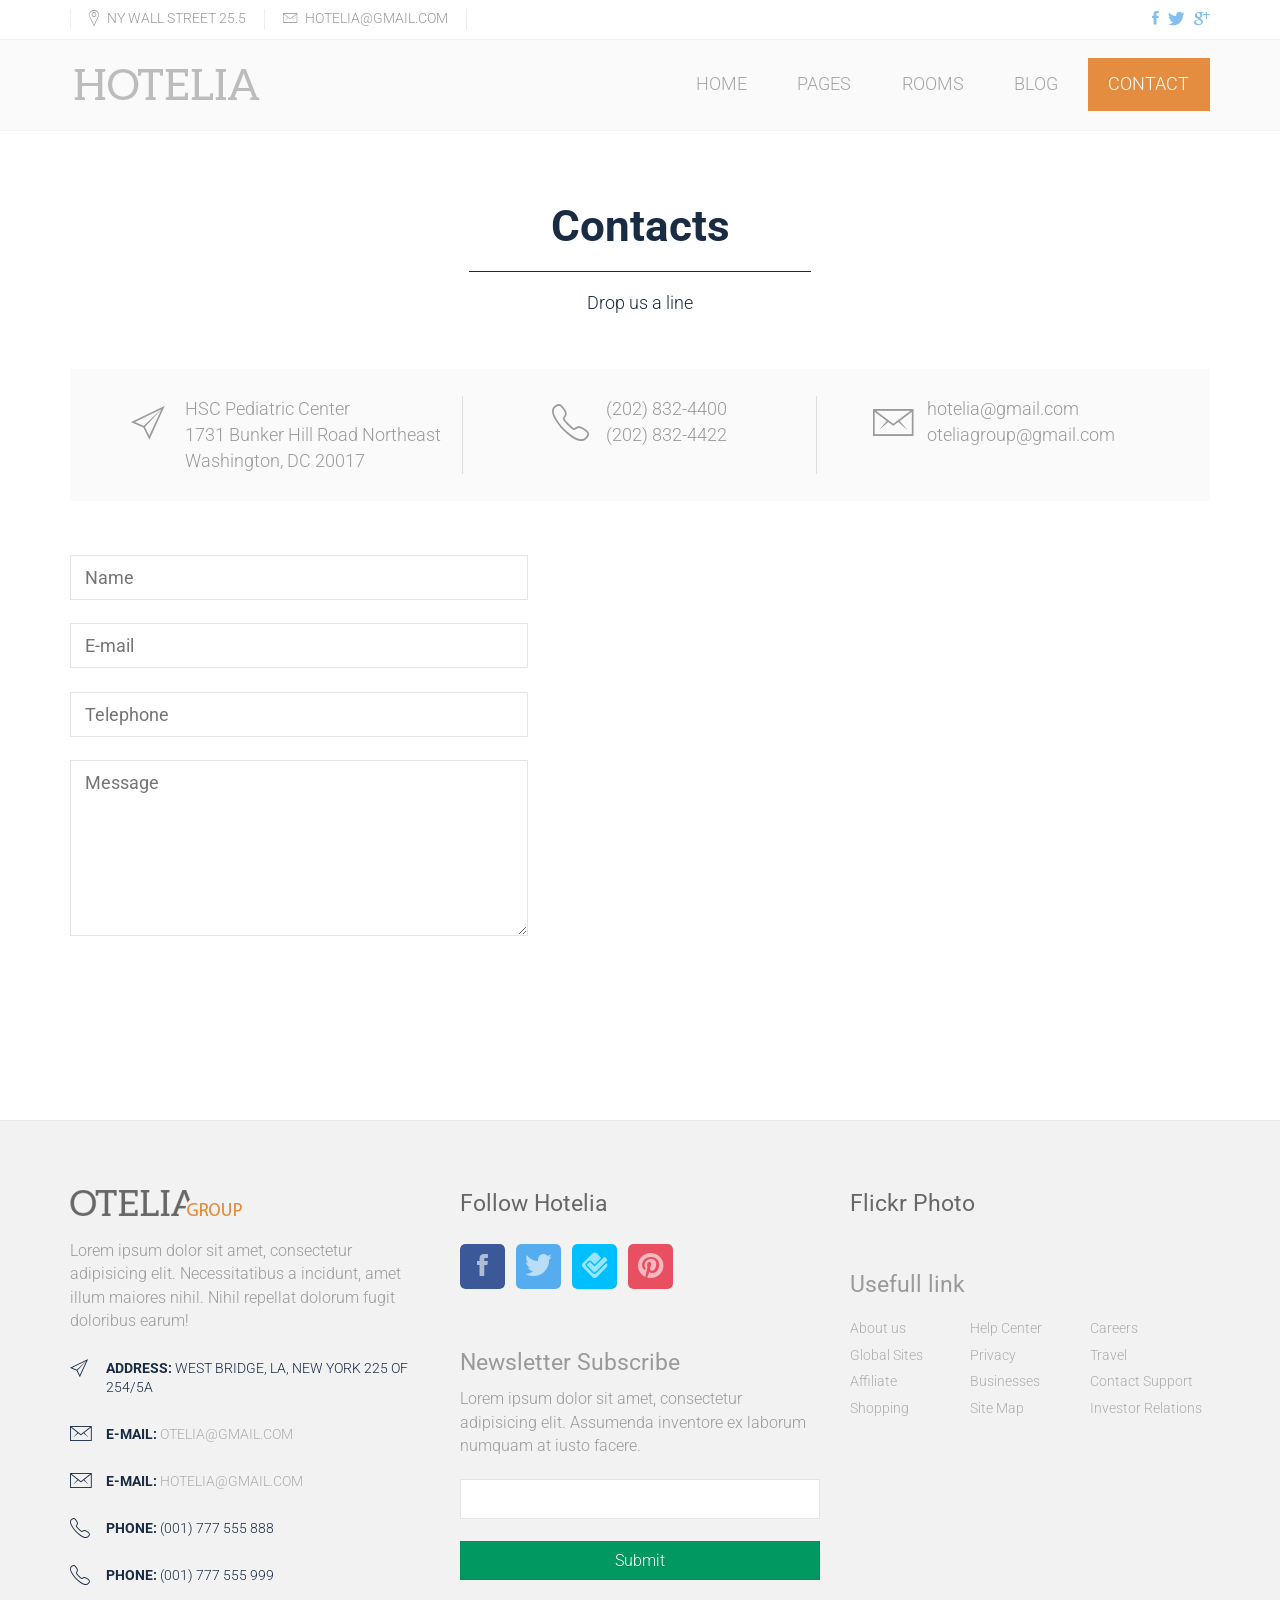
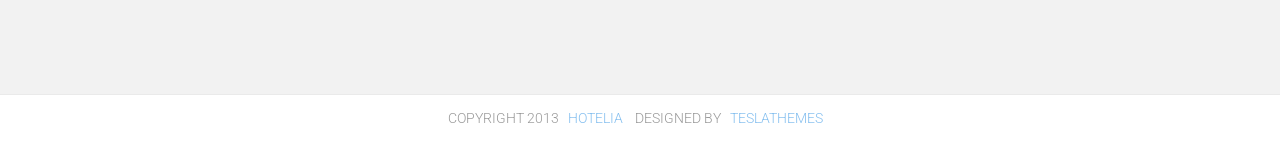
<file: WebContent/contacts.html>
<!DOCTYPE html>
<html lang="en" class="no-js">

<head>
    <meta charset="UTF-8">
    <meta http-equiv="X-UA-Compatible" content="IE=edge">
    <title>Hotelia - Developed with love by TeslaThemes.com</title>
    <meta name="description" content="Great theme for creative people">
    <!-- Responsive helper -->
    <meta name="viewport" content="width=device-width, initial-scale=1">

    <!-- Apple devices -->
    <link rel="apple-touch-icon-precomposed" href="img/favicon/favicon-apple.png" />
    <!-- 152x152 -->
    <link rel="icon" href="img/favicon/favicon.png">
    <!-- 32x32 or 64x64 -->

    <!-- For IE -->
    <!--[if IE]><link rel="shortcut icon" href="img/favicon/favicon.ico"><![endif]-->
    <!-- 16x16 -->

    <!-- For Mobile Windows -->
    <meta name="msapplication-TileColor" content="#D83434">
    <meta name="msapplication-TileImage" content="img/favicon/favicon.png">
    <!-- 32x32 or 64x64 -->

    <!-- Fonts-->
    <link href='http://fonts.googleapis.com/css?family=Roboto:400,100,300,500,700,900' rel='stylesheet' type='text/css'>

    <link rel="stylesheet" href="css/bootstrap.css">
    <link rel="stylesheet" href="css/bootstrap-responsive.css">
    <link rel="stylesheet" href="css/screen.css">

    <script src="js/modernizr.js"></script>
</head>

<body>
    <div id="home" class="boxed-view">
        <header class="main-header clearfix">
            <!-- Header Shorcode Area -->
            <div class="header-bar">
                <div class="container">
                    <div class="row">
                        <div class="col-md-6 col-sm-8">
                            <ul class="inline-list uppercase font-small header-meta">
                                <li><i class="icon-312 font-13x"></i> NY Wall street 25.5</li>
                                <li><i class="icon-274 font-13x"></i> hotelia@gmail.com</li>
                            </ul>
                        </div>

                        <div class="col-md-6 col-sm-4">
                            <ul class="inline-list to-right header-social">
                                <li><a href="#"><i class="icon-528"></i></a>
                                </li>
                                <li><a href="#"><i class="icon-556"></i></a>
                                </li>
                                <li><a href="#"><i class="icon-537"></i></a>
                                </li>
                            </ul>
                        </div>
                    </div>
                </div>
            </div>
            <!-- /.header-bar -->

            <div class="nav-bar sticky-bar grey">
                <!-- .mega-menu helper class ued as switcher -->
                <div class="container">
                    <div class="row">
                        <div class="col-md-4 col-xs-8">
                            <!-- Logo Area -->
                            <figure class="identity">
                                <a href="index.html">
                                    <img src="img/logo.png" alt="Theme logo">
                                </a>
                            </figure>
                        </div>
                        <!-- /.col-md-2 -->
                        <div class="col-md-8 col-xs-4">
                            <!-- Menu Area -->
                            <nav class="main-nav clearfix">
                                <!-- .mega-menu helper class ued as switcher -->
                                <ul class="clean-list to-right">
                                    <!-- .to-right, to-left, .center-me helper class-->
                                    <li><a href="index.html">Home</a></li>
                                    <li><a href="history.html">Pages</a>
                                        <ul>
                                            <li><a href="gallery.html">Gallery</a></li>
                                            <li><a href="restaurant.html">Restaurant</a></li>
                                            <li><a href="guestbook.html">GuestBook</a></li>
                                            <li><a href="error.html">Eror 404 page</a></li>
                                        </ul>
                                    </li>
                                    <li><a href="rooms.html">Rooms</a>
                                        <ul>
                                            <li><a href="room-preview.html">Deluxe room</a></li>
                                            <li><a href="booking-steps.html">Book a room</a></li>
                                        </ul>
                                    </li>
                                    <li><a href="blog.html">Blog</a>
                                        <ul>
                                            <li><a href="blog-two-col.html">Blog two col</a></li>
                                            <li><a href="blog-three-col.html">Blog three col</a></li>
                                            <li><a href="single-blog.html">Single Post</a></li>
                                        </ul>
                                    </li>
                                    <li class="current-menu-item"><a href="contacts.html">Contact</a></li>
                                </ul>

                            </nav>
                            <!-- /.main-nav -->

                            <a href="#" class="mobile-switch to-right">
                                <i class="icon-467 font-2x text-dark hover-text-grey"></i>
                            </a>
                        </div>
                        <!-- /.col-md-10 -->
                    </div>
                    <!-- /.row -->
                </div>
                <!-- /.container -->
            </div>
            <!-- /.nav-bar -->
        </header>
        <!-- /.main-nav -->

        <!-- main content -->
        <section class="box">
			<div class="container">
				<div class="row">
					<div class="col-md-12">
						<div class="text-dark-blue text-center fancy-heading">
							<h1 class="font-700">Contacts</h1>
							<hr class="text-dark-blue size-30 center-me">
							<p>Drop us a line</p>
							<br>			
						</div>
					</div>
				</div> <!-- /.row -->
				<div class="row">
					<div class="col-md-12">
						<div class="grey contact-data">
							<ul class="row clean-list">
								<li class="col-md-4">
									<div class="center-me">
										<i class="icon-338 font-3x"></i>
										<span>HSC Pediatric Center</span>
										<span>1731 Bunker Hill Road Northeast </span>
										<span>Washington, DC 20017</span>
									</div>
								</li>
								<li class="col-md-4">
									<div class="center-me">
										<i class="icon-402 font-3x"></i>
										<span>(202) 832-4400</span>
										<span>(202) 832-4422</span>
										<br>
									</div>
								</li>
								<li class="col-md-4">
									<div class="center-me">
										<i class="icon-274 font-3x"></i>
										<span>hotelia@gmail.com</span>
										<span>oteliagroup@gmail.com</span>
										<br>
									</div>
								</li>
							</ul>
						</div>
					</div>
					<div class="col-md-5">
						<form action="#" class="contact-form row">
							<p class="col-md-12">
								<input type="text" name="name" placeholder="Name">
							</p>
							<p class="col-md-12">
								<input type="email" name="email" placeholder="E-mail" required>
							</p>
							<p class="col-md-12">
								<input type="tel" name="phone" placeholder="Telephone">
							</p>
							<p class="col-md-12">
								<textarea name="message" placeholder="Message"></textarea>
							</p>
							<p class="col-md-6">
								<span class="tt-notice text-red"></span>
							</p>
							<p class="col-md-6">
								<button type="submit" class="button-md uppercase to-right hover-dark-green green text-white soft-corners long-button"><i class="icon-274"></i> Write</button>
							</p>
						</form>
					</div>
					<div class="col-md-7">
						<iframe src="https://www.google.com/maps/embed?pb=!1m16!1m12!1m3!1d2509.678210498756!2d-114.0582790964605!3d51.022093430413136!2m3!1f0!2f0!3f0!3m2!1i1024!2i768!4f13.1!2m1!1scalgary+montais!5e0!3m2!1sen!2s!4v1405589581777" width="100%" height="450" frameborder="0" style="border:0"></iframe>
					</div>
				</div> <!-- /.row -->
			</div> <!-- /.container -->
		</section> <!-- /.box -->
        
		<footer class="main-footer">
			<!-- Footer widgets -->
			<div class="big-footer box darken-less">
				<div class="container">
					<div class="footer-sidebar row">

						<div class="col-md-4 col-sm-6 widget">
							<figure>
								<a href="#">
									<img src="img/logo-corp.png" alt="logo footer">
								</a>
							</figure>
							<p>
								Lorem ipsum dolor sit amet, consectetur adipisicing elit. Necessitatibus a incidunt, amet illum maiores nihil. Nihil repellat dolorum fugit doloribus earum!
							</p>

							<ul class="clean-list contact-info text-dark-blue uppercase">
								<li><i class="icon-338 font-2x"></i> <b>Address: </b> West bridge, LA,  New York 225 of 254/5A</li>
								<li><i class="icon-274 font-2x"></i> <b>E-mail: </b> <a href="mailto:otelia@gmail.com">otelia@gmail.com</a></li>
								<li><i class="icon-274 font-2x"></i> <b>E-mail: </b> <a href="mailto:hotelia@gmail.com">hotelia@gmail.com</a></li>
								<li><i class="icon-402 font-2x"></i> <b>Phone: </b> (001) 777 555 888</li>
								<li><i class="icon-402 font-2x"></i> <b>Phone: </b> (001) 777 555 999</li>
							</ul>
						</div>
						
						<div class="col-md-4 col-sm-6 widget post-widget">
							<h4>Follow Hotelia</h4>
							<ul class="inline-list social-links">
								<li>
									<a href="#" class="social-facebook shape-square font-2x soft-corners"><i class="icon-528"></i></a>
								</li>
								<li>
									<a href="#" class="social-twitter shape-square font-2x soft-corners"><i class="icon-556"></i></a>
								</li>
								<li>
									<a href="#" class="social-foursquare shape-square font-2x soft-corners"><i class="icon-530"></i></a>
								</li>
								<li>
									<a href="#" class="social-pinterest shape-square font-2x text-white soft-corners"><i class="icon-545"></i></a>
								</li>
							</ul>
							<div class="subscribe-wrapper">
								<form action="#" class="subscribe-form row">
									<div class="col-md-12">
										<h4>Newsletter Subscribe</h4>
										<p>Lorem ipsum dolor sit amet, consectetur adipisicing elit. Assumenda inventore ex laborum numquam at iusto facere.</p>
									</div>
									<p class="col-md-12">
										<input type="text" name="subscribe">
									</p>
									<p class="col-md-12">
										<button type="submit" class="button-md green hover-dark-green full-size">Submit</button>
									</p>
								</form>
							</div>							
						</div>
						<div class="col-md-4 col-sm-12 widget">
							<h4>Flickr Photo</h4>
							<ul class="flickr-widget clean-list row" data-userid="36587311@N08" data-items="6">
							</ul>
							<div class="usefull-links">
								<h4>Usefull link</h4>
								<ul class="">
									<li class="col-md-4 col-sm-4 col-xs-6">
										<a href="#">About us</a>
									</li>
									<li class="col-md-4 col-sm-4 col-xs-6">
										<a href="#">Help Center</a>
									</li>
									<li class="col-md-4 col-sm-4 col-xs-6">
										<a href="#">Careers</a>
									</li>
									<li class="col-md-4 col-sm-4 col-xs-6">
										<a href="#">Global Sites</a>
									</li>
									<li class="col-md-4 col-sm-4 col-xs-6">
										<a href="#">Privacy</a>
									</li>
									<li class="col-md-4 col-sm-4 col-xs-6">
										<a href="#">Travel</a>
									</li>
									<li class="col-md-4 col-sm-4 col-xs-6">
										<a href="#">Affiliate </a>
									</li>
									<li class="col-md-4 col-sm-4 col-xs-6">
										<a href="#">Businesses</a>
									</li>
									<li class="col-md-4 col-sm-4 col-xs-6">
										<a href="#">Contact Support</a>
									</li>
									<li class="col-md-4 col-sm-4 col-xs-6">
										<a href="#">Shopping </a>
									</li>
									<li class="col-md-4 col-sm-4 col-xs-6">
										<a href="#">Site Map</a>
									</li>
									<li class="col-md-4 col-sm-4 col-xs-6">
										<a href="#">Investor Relations</a>
									</li>
								</ul>
							</div>
						</div>
					</div><!-- /.row -->
				</div><!-- /.container -->
			</div><!-- /.big-footer -->
			<!-- Copyright section -->
			<div class="small-footer">
				<div class="container">
					<div class="row">
						<div class="col-md-12">
							<p class="copyright center-me uppercase font-small">
								<span>copyright 2013</span>
								<a href="#">hotelia</a>
								<span> designed by</span>
								<a href="http://teslathemes.com">Teslathemes</a>	
							</p>
						</div>
					</div> <!-- /.row -->
				</div>			
			</div><!-- /.small-footer -->			
		</footer><!-- /.main-footer -->
	</div><!-- /.boxed-view -->
	
	<script src="https://ajax.googleapis.com/ajax/libs/jquery/1.10.2/jquery.min.js"></script>
	<script src="js/plugins.js"></script>
	<script src="js/options.js"></script>
</body>
</html>
</file>
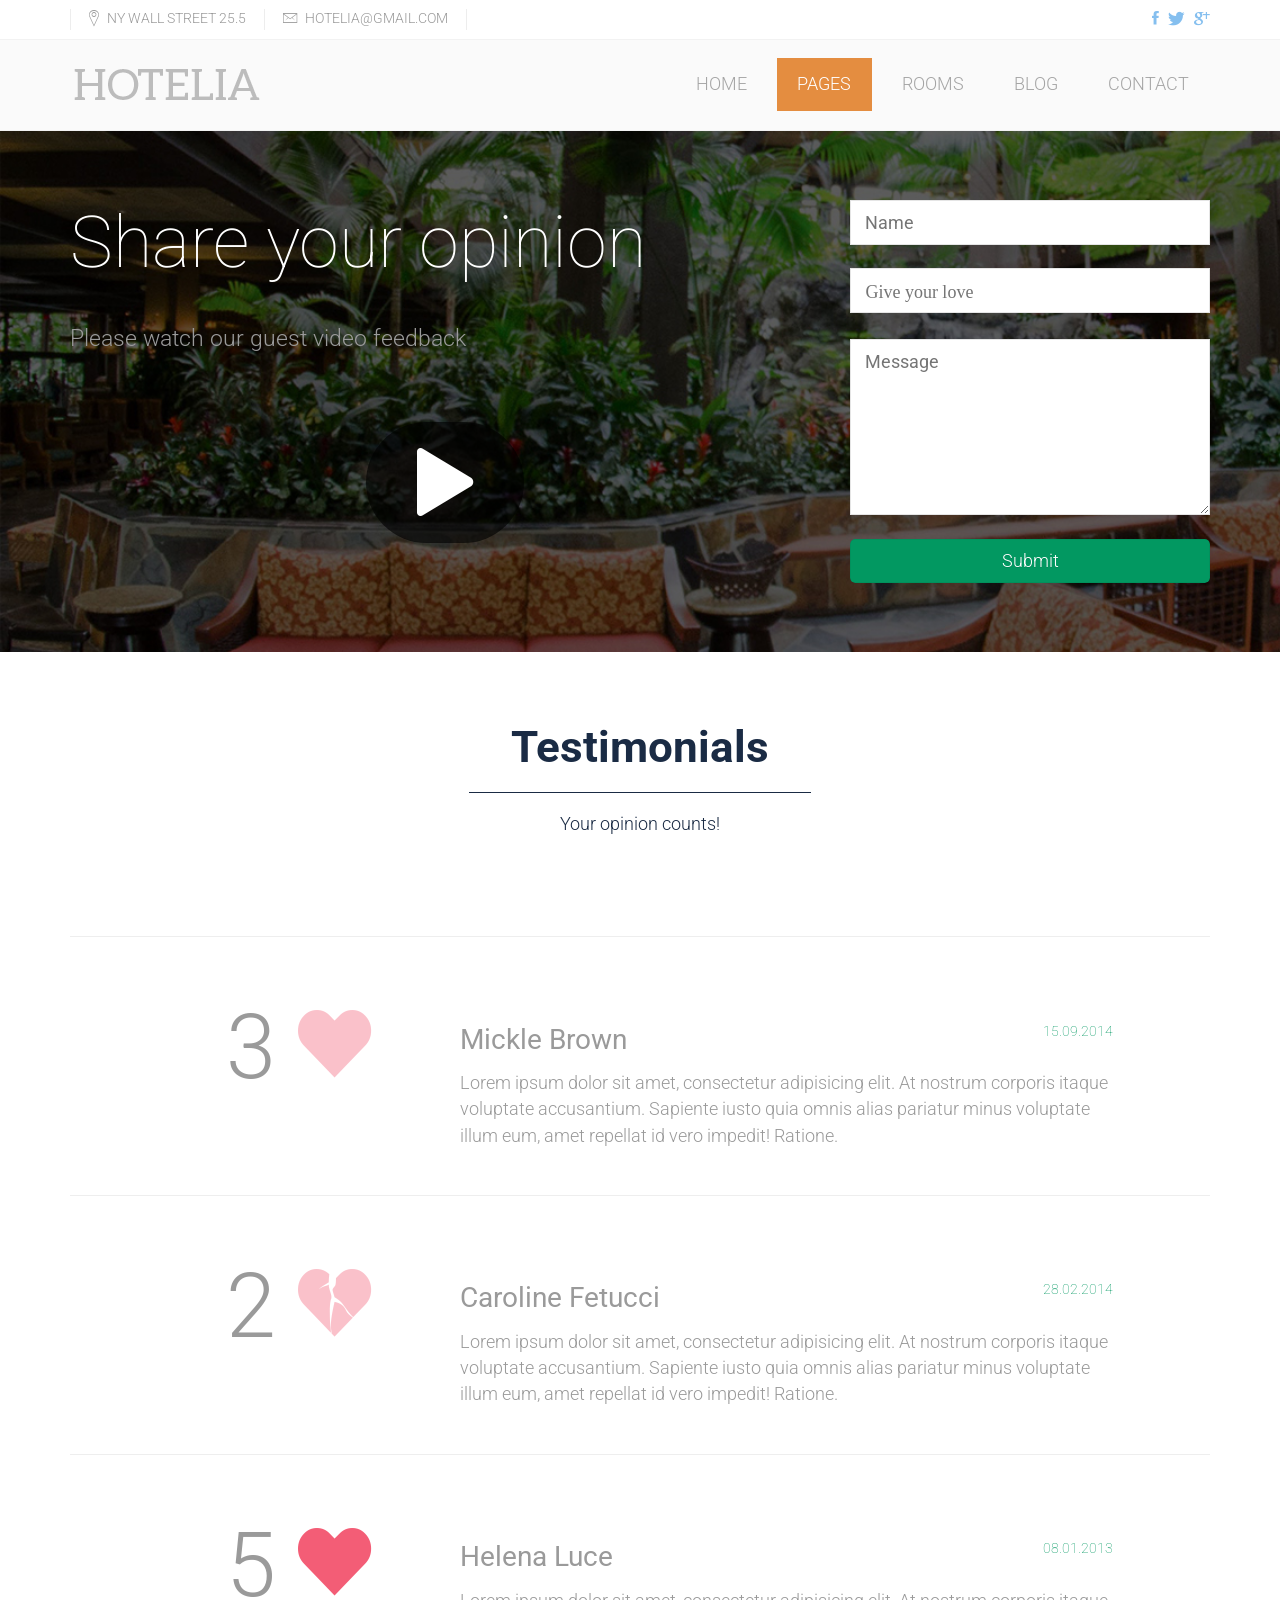
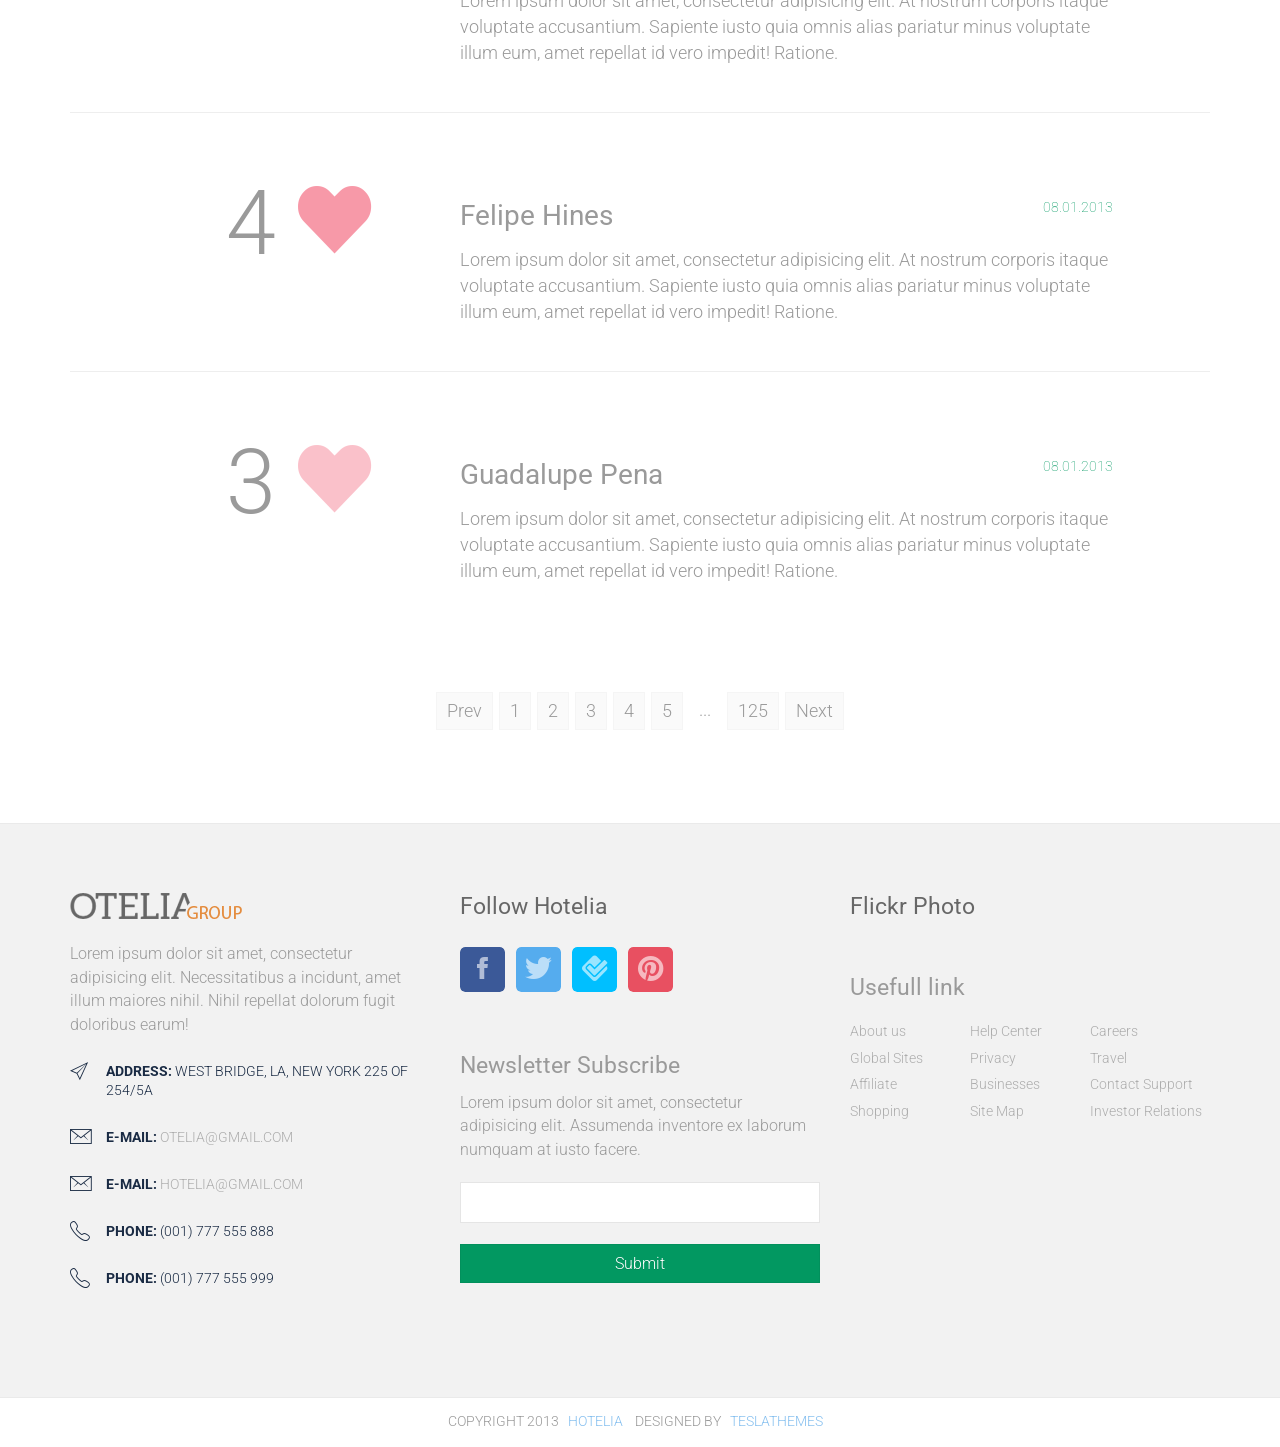
<file: WebContent/guestbook.html>
<!DOCTYPE html>
<html lang="en" class="no-js">

<head>
    <meta charset="UTF-8">
    <meta http-equiv="X-UA-Compatible" content="IE=edge">
    <title>Hotelia - Developed with love by TeslaThemes.com</title>
    <meta name="description" content="Great theme for creative people">
    <!-- Responsive helper -->
    <meta name="viewport" content="width=device-width, initial-scale=1">

    <!-- Apple devices -->
    <link rel="apple-touch-icon-precomposed" href="img/favicon/favicon-apple.png" />
    <!-- 152x152 -->
    <link rel="icon" href="img/favicon/favicon.png">
    <!-- 32x32 or 64x64 -->

    <!-- For IE -->
    <!--[if IE]><link rel="shortcut icon" href="img/favicon/favicon.ico"><![endif]-->
    <!-- 16x16 -->

    <!-- For Mobile Windows -->
    <meta name="msapplication-TileColor" content="#D83434">
    <meta name="msapplication-TileImage" content="img/favicon/favicon.png">
    <!-- 32x32 or 64x64 -->

    <!-- Fonts-->
    <link href='http://fonts.googleapis.com/css?family=Roboto:400,100,300,500,700,900' rel='stylesheet' type='text/css'>

    <link rel="stylesheet" href="css/bootstrap.css">
    <link rel="stylesheet" href="css/bootstrap-responsive.css">
    <link rel="stylesheet" href="css/screen.css">

    <script src="js/modernizr.js"></script>
</head>

<body>
    <div id="home" class="boxed-view">
        <header class="main-header clearfix">
            <!-- Header Shorcode Area -->
            <div class="header-bar">
                <div class="container">
                    <div class="row">
                        <div class="col-md-6 col-sm-8">
                            <ul class="inline-list uppercase font-small header-meta">
                                <li><i class="icon-312 font-13x"></i> NY Wall street 25.5</li>
                                <li><i class="icon-274 font-13x"></i> hotelia@gmail.com</li>
                            </ul>
                        </div>

                        <div class="col-md-6 col-sm-4">
                            <ul class="inline-list to-right header-social">
                                <li><a href="#"><i class="icon-528"></i></a>
                                </li>
                                <li><a href="#"><i class="icon-556"></i></a>
                                </li>
                                <li><a href="#"><i class="icon-537"></i></a>
                                </li>
                            </ul>
                        </div>
                    </div>
                </div>
            </div>
            <!-- /.header-bar -->

            <div class="nav-bar sticky-bar grey">
                <!-- .mega-menu helper class ued as switcher -->
                <div class="container">
                    <div class="row">
                        <div class="col-md-4 col-xs-8">
                            <!-- Logo Area -->
                            <figure class="identity">
                                <a href="index.html">
                                    <img src="img/logo.png" alt="Theme logo">
                                </a>
                            </figure>
                        </div>
                        <!-- /.col-md-2 -->
                        <div class="col-md-8 col-xs-4">
                            <!-- Menu Area -->
                            <nav class="main-nav clearfix">
                                <!-- .mega-menu helper class ued as switcher -->
                                <ul class="clean-list to-right">
                                    <!-- .to-right, to-left, .center-me helper class-->
                                    <li><a href="index.html">Home</a></li>
                                    <li class="current-menu-item"><a href="history.html">Pages</a>
                                        <ul>
                                            <li><a href="gallery.html">Gallery</a></li>
                                            <li><a href="restaurant.html">Restaurant</a></li>
                                            <li><a href="guestbook.html">GuestBook</a></li>
                                            <li><a href="error.html">Eror 404 page</a></li>
                                        </ul>
                                    </li>
                                    <li><a href="rooms.html">Rooms</a>
                                        <ul>
                                            <li><a href="room-preview.html">Deluxe room</a></li>
                                            <li><a href="booking-steps.html">Book a room</a></li>
                                        </ul>
                                    </li>
                                    <li><a href="blog.html">Blog</a>
                                        <ul>
                                            <li><a href="blog-two-col.html">Blog two col</a></li>
                                            <li><a href="blog-three-col.html">Blog three col</a></li>
                                            <li><a href="single-blog.html">Single Post</a></li>
                                        </ul>
                                    </li>
                                    <li><a href="contacts.html">Contact</a></li>
                                </ul>

                            </nav>
                            <!-- /.main-nav -->

                            <a href="#" class="mobile-switch to-right">
                                <i class="icon-467 font-2x text-dark hover-text-grey"></i>
                            </a>
                        </div>
                        <!-- /.col-md-10 -->
                    </div>
                    <!-- /.row -->
                </div>
                <!-- /.container -->
            </div>
            <!-- /.nav-bar -->
        </header>
        <!-- /.main-nav -->

        <!-- main content -->
        <section class="box guestbook-box" data-stellar-background-ratio="0.5">
			<div class="container">
				<div class="row">
					<div class="col-md-8">
						<h1 class="text-white font-100 font-4x">Share your opinion</h1>
						<p class="font-13x">Please watch our guest video feedback</p>
						<div class="text-center">
							<br>
							<a href="http://vimeo.com/52917158" class="text-white hover-text-grey darken center-me button-lg round-corners zoom-image" rel="vimeo">
									<i class="icon-485 font-5x"></i>
								</a>
							
						</div>
					</div>
					<div class="col-md-4">
						<form action="#" class="row no-padding">
							<p class="col-md-12">
								<input type="text" class="room-select" placeholder="Name">
							</p>
							<div class="col-md-12">
								<input type="text" readonly class="room-select icon-font text-orange" placeholder="Give your love">
								<ul class="clean-list font-small">
									<li><i class="icon-font"></i></li>
									<li><i class="icon-font"> </i></li>
									<li><i class="icon-font">  </i></li>
									<li><i class="icon-font">   </i></li>
									<li><i class="icon-font">    </i></li>
								</ul>
								<br>
								<br>
							</div>
							<p class="col-md-12">
								<textarea name="message" id="" cols="20" rows="5" placeholder="Message"></textarea>
							</p>
							<div class="col-md-12 text-right">
								<button type="submit" class="button-md green hover-dark-green soft-corners full-size">Submit</button>
							</div>
						</form>
					</div>
				</div>
			</div>
		</section>
		<section class="box">
			<div class="container">
				<div class="row">
					<div class="col-md-12">
						<div class="text-dark-blue text-center fancy-heading">
							<h1 class="font-700">Testimonials</h1>
							<hr class="text-dark-blue size-30 center-me">
							<p>Your opinion counts!</p>
							<br>			
						</div>
					</div>
				</div> <!-- /.row -->
				<ul class="clean-list testimonials-items">
					<li class="row">
						<div class="col-md-12">
							<hr>
						</div>
						<div class="col-md-3 col-md-offset-1">
							<div class="text-center font-5x">
								3 <i class="icon-178 text-red opacity-30"></i>
							</div>
						</div>
						<div class="col-md-7">
							<h3>Mickle Brown <span class="to-right font-100 font-05x text-green">15.09.2014</span></h3>
							<p class="no-margin">
								Lorem ipsum dolor sit amet, consectetur adipisicing elit. At nostrum corporis itaque voluptate accusantium. Sapiente iusto quia omnis alias pariatur minus voluptate illum eum, amet repellat id vero impedit! Ratione.
							</p>
						</div>
					</li>
					<li class="row">
						<div class="col-md-12">
							<hr>
						</div>
						<div class="col-md-3 col-md-offset-1">
							<div class="text-center font-5x">
								2 <i class="icon-179 text-red opacity-30"></i>
							</div>
						</div>
						<div class="col-md-7">
							<h3>Caroline Fetucci <span class="to-right font-100 font-05x text-green">28.02.2014</span></h3>
							<p class="no-margin">
								Lorem ipsum dolor sit amet, consectetur adipisicing elit. At nostrum corporis itaque voluptate accusantium. Sapiente iusto quia omnis alias pariatur minus voluptate illum eum, amet repellat id vero impedit! Ratione.
							</p>
						</div>
					</li>
					<li class="row">
						<div class="col-md-12">
							<hr>
						</div>
						<div class="col-md-3 col-md-offset-1">
							<div class="text-center font-5x">
								5 <i class="icon-178 text-red opacity-80"></i>
							</div>
						</div>
						<div class="col-md-7">
							<h3>Helena Luce <span class="to-right font-100 font-05x text-green">08.01.2013</span></h3>
							<p class="no-margin">
								Lorem ipsum dolor sit amet, consectetur adipisicing elit. At nostrum corporis itaque voluptate accusantium. Sapiente iusto quia omnis alias pariatur minus voluptate illum eum, amet repellat id vero impedit! Ratione.
							</p>
						</div>
					</li>
					<li class="row">
						<div class="col-md-12">
							<hr>
						</div>
						<div class="col-md-3 col-md-offset-1">
							<div class="text-center font-5x">
								4 <i class="icon-178 text-red opacity-50"></i>
							</div>
						</div>
						<div class="col-md-7">
							<h3>Felipe Hines <span class="to-right font-100 font-05x text-green">08.01.2013</span></h3>
							<p class="no-margin">
								Lorem ipsum dolor sit amet, consectetur adipisicing elit. At nostrum corporis itaque voluptate accusantium. Sapiente iusto quia omnis alias pariatur minus voluptate illum eum, amet repellat id vero impedit! Ratione.
							</p>
						</div>
					</li>
					<li class="row">
						<div class="col-md-12">
							<hr>
						</div>
						<div class="col-md-3 col-md-offset-1">
							<div class="text-center font-5x">
								3 <i class="icon-178 text-red opacity-30"></i>
							</div>
						</div>
						<div class="col-md-7">
							<h3>Guadalupe Pena <span class="to-right font-100 font-05x text-green">08.01.2013</span></h3>
							<p class="no-margin">
								Lorem ipsum dolor sit amet, consectetur adipisicing elit. At nostrum corporis itaque voluptate accusantium. Sapiente iusto quia omnis alias pariatur minus voluptate illum eum, amet repellat id vero impedit! Ratione.
							</p>
						</div>
					</li>
				</ul>
				<div class="row">
					<div class="col-md-12">
						<ul class="inline-list center-me pagination-links">
							<li><a href="index.html">Prev</a></li>
							<li><a href="index.html">1</a></li>
							<li><a href="index.html">2</a></li>
							<li><a href="index.html">3</a></li>
							<li><a href="index.html">4</a></li>
							<li><a href="index.html">5</a></li>
							<li><span>...</span></li>
							<li><a href="index.html">125</a></li>
							<li><a href="index.html">Next</a></li>
						</ul>
					</div>
				</div> <!-- /.row -->
			</div> <!-- /.container -->
		</section> <!-- /.box -->
        
		<footer class="main-footer">
			<!-- Footer widgets -->
			<div class="big-footer box darken-less">
				<div class="container">
					<div class="footer-sidebar row">

						<div class="col-md-4 col-sm-6 widget">
							<figure>
								<a href="#">
									<img src="img/logo-corp.png" alt="logo footer">
								</a>
							</figure>
							<p>
								Lorem ipsum dolor sit amet, consectetur adipisicing elit. Necessitatibus a incidunt, amet illum maiores nihil. Nihil repellat dolorum fugit doloribus earum!
							</p>

							<ul class="clean-list contact-info text-dark-blue uppercase">
								<li><i class="icon-338 font-2x"></i> <b>Address: </b> West bridge, LA,  New York 225 of 254/5A</li>
								<li><i class="icon-274 font-2x"></i> <b>E-mail: </b> <a href="mailto:otelia@gmail.com">otelia@gmail.com</a></li>
								<li><i class="icon-274 font-2x"></i> <b>E-mail: </b> <a href="mailto:hotelia@gmail.com">hotelia@gmail.com</a></li>
								<li><i class="icon-402 font-2x"></i> <b>Phone: </b> (001) 777 555 888</li>
								<li><i class="icon-402 font-2x"></i> <b>Phone: </b> (001) 777 555 999</li>
							</ul>
						</div>
						
						<div class="col-md-4 col-sm-6 widget post-widget">
							<h4>Follow Hotelia</h4>
							<ul class="inline-list social-links">
								<li>
									<a href="#" class="social-facebook shape-square font-2x soft-corners"><i class="icon-528"></i></a>
								</li>
								<li>
									<a href="#" class="social-twitter shape-square font-2x soft-corners"><i class="icon-556"></i></a>
								</li>
								<li>
									<a href="#" class="social-foursquare shape-square font-2x soft-corners"><i class="icon-530"></i></a>
								</li>
								<li>
									<a href="#" class="social-pinterest shape-square font-2x text-white soft-corners"><i class="icon-545"></i></a>
								</li>
							</ul>
							<div class="subscribe-wrapper">
								<form action="#" class="subscribe-form row">
									<div class="col-md-12">
										<h4>Newsletter Subscribe</h4>
										<p>Lorem ipsum dolor sit amet, consectetur adipisicing elit. Assumenda inventore ex laborum numquam at iusto facere.</p>
									</div>
									<p class="col-md-12">
										<input type="text" name="subscribe">
									</p>
									<p class="col-md-12">
										<button type="submit" class="button-md green hover-dark-green full-size">Submit</button>
									</p>
								</form>
							</div>							
						</div>
						<div class="col-md-4 col-sm-12 widget">
							<h4>Flickr Photo</h4>
							<ul class="flickr-widget clean-list row" data-userid="36587311@N08" data-items="6">
							</ul>
							<div class="usefull-links">
								<h4>Usefull link</h4>
								<ul class="">
									<li class="col-md-4 col-sm-4 col-xs-6">
										<a href="#">About us</a>
									</li>
									<li class="col-md-4 col-sm-4 col-xs-6">
										<a href="#">Help Center</a>
									</li>
									<li class="col-md-4 col-sm-4 col-xs-6">
										<a href="#">Careers</a>
									</li>
									<li class="col-md-4 col-sm-4 col-xs-6">
										<a href="#">Global Sites</a>
									</li>
									<li class="col-md-4 col-sm-4 col-xs-6">
										<a href="#">Privacy</a>
									</li>
									<li class="col-md-4 col-sm-4 col-xs-6">
										<a href="#">Travel</a>
									</li>
									<li class="col-md-4 col-sm-4 col-xs-6">
										<a href="#">Affiliate </a>
									</li>
									<li class="col-md-4 col-sm-4 col-xs-6">
										<a href="#">Businesses</a>
									</li>
									<li class="col-md-4 col-sm-4 col-xs-6">
										<a href="#">Contact Support</a>
									</li>
									<li class="col-md-4 col-sm-4 col-xs-6">
										<a href="#">Shopping </a>
									</li>
									<li class="col-md-4 col-sm-4 col-xs-6">
										<a href="#">Site Map</a>
									</li>
									<li class="col-md-4 col-sm-4 col-xs-6">
										<a href="#">Investor Relations</a>
									</li>
								</ul>
							</div>
						</div>
					</div><!-- /.row -->
				</div><!-- /.container -->
			</div><!-- /.big-footer -->
			<!-- Copyright section -->
			<div class="small-footer">
				<div class="container">
					<div class="row">
						<div class="col-md-12">
							<p class="copyright center-me uppercase font-small">
								<span>copyright 2013</span>
								<a href="#">hotelia</a>
								<span> designed by</span>
								<a href="http://teslathemes.com">Teslathemes</a>	
							</p>
						</div>
					</div> <!-- /.row -->
				</div>			
			</div><!-- /.small-footer -->			
		</footer><!-- /.main-footer -->
	</div><!-- /.boxed-view -->
	
	<script src="https://ajax.googleapis.com/ajax/libs/jquery/1.10.2/jquery.min.js"></script>
	<script src="js/plugins.js"></script>
	<script src="js/options.js"></script>
</body>
</html>
</file>
<file: WebContent/css/screen.css>
/* ==========================================================================
   Main Screen CSS (Theme Name)
   ========================================================================== */

/* Table of contents
   ========================================================================== */

/**
  * == Core CSS ==
  *
  * Base ................ Global classes, wp defaults
  * Colors .............. Define defaul colors
  * Typography .......... (H1-6), code, span, etc
  * Form ................ Form builder, search, submition, etc.
  * Tables .............. Simple and Fancy tables like pricing tables
  * Buttons ............. All kind of buttons, social links
  * Animations .......... Define animations (keyframes)
  *
  * == Components ==
  *
  * Header ................ Base header elements: logo, menu
  * Footer ................ Big and Small area in footer
  * Boxes ................. All models of boxes
  * Sidebar ................. All widgets
  * Icons ................. Define the icons used in the project
  * UI .................... Elements used as shortcode & custom posts
  * JS plugins .................... Css helper for javascripts plugins

*/

/* Base
   ========================================================================== */

/* Root elements & helpers */

@charset "UTF-8";

/* Font import */

@font-face { 
  font-family: "Ionicons"; 
  src: url("fonts/ionicons.eot?v=1.5.2");
  src: url("fonts/ionicons.eot?v=1.5.2#iefix") format("embedded-opentype"), 
       url("fonts/ionicons.ttf?v=1.5.2") format("truetype"), 
       url("fonts/ionicons.woff?v=1.5.2") format("woff"), 
       url("fonts/ionicons.svg?v=1.5.2#Ionicons") format("svg"); 
  font-weight: normal;
  font-style: normal;
}

/* Defaults & helpers */

html {font-size: 1.125em;}

body {
  background-color: #ffffff;
  font-size: 1em;
  font-family: 'Roboto', sans-serif;
  font-weight: 300;
  line-height: 1.45;
  color: #9a9a9a;
}

img {
  max-width: 100%;
  height: auto;
  vertical-align: bottom;
}

figure {
  margin-bottom: 1.3em;
}

.clearfix:before,
.clearfix:after {
  display:table;
  content:" "
}

.clearfix:after{
  clear:both
}

.to-left, .alignleft {
  float: left;
}

.to-right, .alignright {
  float: right;
}

.full-size {
  display: block;
  width: 100%;
}

body .no-padding, body .no-margin {
  margin: 0;
}

body .no-padding [class*="col-"] {
  padding: 0;
}

.clean-list, .inline-list,
.clean-list ul, .inline-list ul {
  _margin: 0;
  margin-top: 0;
  padding: 0;
  list-style: none;
}

.inline-list:before,
.inline-list:after {
  display:table;
  content:" "
}

.inline-list:after{
  clear:both
}

.inline-list > li {
  float: left;
}

body .center-me, .aligncenter{
  display: table;
  margin-left: auto;
  margin-right: auto;
}

.holder-it {
  position: relative;
}

.clean-list {
  margin-bottom: 1.3em;
}

.uppercase {
  text-transform: uppercase;
}

.text-center {
  text-align: center;
}

.text-right {
  text-align: right;
}

.soft-corners {
  border-radius: 5px;
  -webkit-mask-image: -webkit-radial-gradient(circle, white 5px, black 5px);
}

.middle-corners {
  border-radius: 15px;
  -webkit-mask-image: -webkit-radial-gradient(circle, white 15px, black 15px);
}

.hard-corners {
  border-radius: 50%/10%;
}

.round-corners {
  border-radius: 100px;
}

.border-dashed {
  border-style: dashed;
}

.border-double {
  border-style: double;
}

.font-small {
  font-size: 0.8em;
}
.font-05x { font-size: 0.5em; }
.font-13x { font-size: 1.3em; }
.font-2x { font-size: 2em; }
.font-3x { font-size: 3em; }
.font-4x { font-size: 4em; }
.font-5x { font-size: 5em; }
.font-6x { font-size: 6em; }
.font-7x { font-size: 7em; }

.font-100 { font-weight: 100; }
.font-300 { font-weight: 300; }
.font-500 { font-weight: 500; }
.font-700 { font-weight: 700; }
.font-900 { font-weight: 900; }

.size-20 {
  width: 20%;
}

.size-30 {
  width: 30%;
}

.letter-spacing {
  letter-spacing: 5px
}

/* Wordpress core class */

.alignnone {
  float: none;
}

.aligncenter {    
}

.alignright {
  margin-left: 15px;
}

.alignleft {
   margin-right: 15px;  
}

a img.alignright {
}

a img.alignnone {
}

a img.alignleft {
}

a img.aligncenter {
}

.wp-caption {
}

.wp-caption.alignnone {

}

.wp-caption.alignleft {
}

.wp-caption.alignright {
}

.wp-caption img {
}

.wp-caption p.wp-caption-text {
  text-align: center;
  padding: 11px 0;
}

.tagcloud:before,
.tagcloud:after {
  display:table;
  content:" "
}

.tagcloud:after{
  clear:both
}

.tagcloud {
  list-style: none;
  padding: 0;
  margin: 0 0 1.3em;
}

.tagcloud > a {
  background: #f8f8f8;
  padding: 5.5px 1.3em;
  color: #666666;
  display: inline-block;
  margin: 3px 0;
}

.tagcloud > a:hover {
  background: none;
  text-decoration: none;
  color: #666666;
  box-shadow: inset 0 0 0 1px #666666;
}

#wp-calendar {
  background: #fcfcfc;
  border: 1px solid #eeeeee;
  position: relative;
}

#wp-calendar caption {
  padding: 11px 0;
  background: #fafafa;
  border: 1px solid #eeeeee;
  border-bottom: none;
}

#wp-calendar tfoot {
  position: absolute;
  top: 0;
  left: 10px;
  right: 10px;
}

#wp-calendar tfoot a {
  color: #ffffff;
  background: #333333;
  width: 22px;
  height: 22px;
  display: block;
  border-radius: 50px;
  overflow: hidden;
  line-height: 22px;
  padding: 0 3px;
  -webkit-transition: all 0.2s ease;
  -moz-transition: all 0.2s ease;
  -ms-transition: all 0.2s ease;
  transition: all 0.2s ease;
}

#wp-calendar tfoot a:hover {
  text-decoration: none;
  width: 70px;
}

#wp-calendar thead, #wp-calendar tbody {
  border: 1px solid #eeeeee;
}

#wp-calendar thead {
  border-bottom: 0;
}

#wp-calendar tbody {
  border-top: 0;
}

#wp-calendar th, #wp-calendar td,  #wp-calendar tr, #wp-calendar {
  padding: 11px 0;
  text-align: center;
  border: none;
}

.recentcomments .url {
  color: #F487AF;
}

#cancel-comment-reply-link {
  font-size: 0.5em;
}

.widget_rss ul li {
  border: none !important;
}

.rss-date {
  display: block;
  margin-bottom: 11px;
}

.widget_search .search-form {
  position: relative;
}

.widget_search .search-form label {
  padding: 0;
}

.widget_search .search-form label input {
  border-radius: 200px;
}

.widget_search .search-form .screen-reader-text {
  display: none;
}

.widget_search .search-form .search-submit {
  position: absolute;
  top: 0;
  bottom:0;
  right: 0;
  width: 44px;
  background: none;
  border: none;
  font: 0/0 a;
  text-shadow: none;
}

.widget_search .search-form .search-submit:focus {
  -webkit-box-shadow: none !important;
  box-shadow: none !important;
}

.widget_search .search-form:before {
  content: "\e74e";
  display: block;
  position: absolute;
  top: 0;
  bottom: 0;
  right: 20px;
  line-height: 45px !important;
  font-family: 'icomoon';
  speak: none;
  font-style: normal;
  font-weight: normal;
  font-variant: normal;
  text-transform: none;
  line-height: 1;
  -webkit-font-smoothing: antialiased;
  -moz-osx-font-smoothing: grayscale;
  font-size: 14px;
}

.bypostauthor {
  box-shadow: inset 0 0 0 1px rgba(0,0,0,0.05);
  padding: 11px;
}

.bypostauthor .avatar, .bypostauthor .comment-post, .bypostauthor p:last-child {
  margin-bottom: 0 !important;
}

.bypostauthor .comment-content > h5:first-child {
  margin-top: 0;
}

/* Gallery*/

.gallery-caption {
  padding: 0 11px;
  text-align: left;
}

.gallery-icon {
  z-index: 100;
}

.gallery-icon {
  -webkit-transition: all 0.2s ease-in-out;
}

.gallery-item:hover .gallery-icon {
  top: 80%;
}

/* Colors
   ========================================================================== */

/* Backgrounds color */

html body .darken-less {
  background: rgba(0,0,0,0.05);
}

html body .darken {
  background: rgba(0,0,0,0.6);
}

html body .black,
html body .hover-black:hover,
html body .before-black:before { 
  background: #000000;
}

html body .white,
html body .hover-white:hover {
  background: #ffffff;
}

html body .grey,
html body .hover-grey:hover {
  background: #fafafa;
}

html body .blue,
html body .hover-blue:hover {
  background: #85bfef;
}

html body .dark-blue,
html body .hover-dark-blue:hover {
  background: #1a2b44;
}

html body .aquablue,
html body .hover-aquablue:hover {
  background: #4fabbc;
}

html body .dark-aquablue,
html body .hover-dark-aquablue:hover,
html body .before-dark-aquablue:before {
  background: #377783;
}

html body .red,
html body .hover-red:hover {
  background: #f13554;
}

html body .dark-red,
html body .hover-dark-red:hover {
  background: #f23d7f;
}

html body .green,
html body .hover-green:hover{
  background: #029861;
}

html body .dark-green,
html body .hover-dark-green:hover {
  background: #016540;
}

html body .brown,
html body .hover-brown:hover {
  background: #a26e6c;
}

html body .dark-brown,
html body .hover-dark-brown:hover {
  background: #563A39;
}

html body .orange,
html body .hover-orange:hover {
  background: #e48d40;
}

html body .dark-orange,
html body .hover-dark-orange:hover {
  background: #c27836;
}

html body .social-twitter,
html body .hover-twitter:hover {
  background: #55acee;
}

html body .social-facebook,
html body .hover-facebook:hover {
  background: #3b5998;
}

html body .social-foursquare,
html body .hover-foursquare:hover {
  background: #00bfff;
}

html body .social-pinterest,
html body .hover-pinterest:hover {
  background: #e85061;
}

html body .social-flickr,
html body .hover-flickr:hover {
  background: #0063dc;
}

html body .social-google,
html body .hover-google:hover {
  background: #e51c23;
}

/* Text color */

html body .text-black,
html body .hover-text-black:hover,
html body .before-black:before {
  color: #000000;
}

html body .text-white,
html body .hover-text-white:hover,
html body .before-white:before {
  color: #ffffff;
}

html body .text-grey,
html body .hover-text-grey:hover,
html body .before-grey:before {
  color: #dadada;
}

html body .text-dark,
html body .hover-text-dark:hover,
html body .before-dark:before {
  color: #656565;
}

html body .text-blue,
html body .hover-text-blue:hover,
html body .before-blue:before {
  color: #85bfef;
}

html body .text-dark-blue,
html body .hover-text-dark-blue:hover,
html body .before-dark-blue:before {
  color: #1a2b44;
}

html body .text-aquablue,
html body .hover-text-aquablue:hover,
html body .before-aquablue:before {
  color: #4fabbc;
}

html body .text-dark-aquablue,
html body .hover-text-dark-aquablue:hover,
html body .before-dark-aquablue:before {
  color: #377783;
}

html body .text-red,
html body .hover-text-red:hover,
html body .before-red:before {
  color: #f13554;
}

html body .text-dark-red,
html body .hover-text-dark-red:hover,
html body .before-dark-red:before {
  color: #f23d7f;
}

html body .text-green,
html body .hover-text-green:hover,
html body .before-green:before {
  color: #029861;
}

html body .text-dark-green,
html body .hover-text-dark-green:hover,
html body .before-dark-green:before {
  color: #5f6232;
}

html body .text-brown,
html body .hover-text-brown:hover,
html body .before-brown:before {
  color: #a26e6c;
}

html body .text-dark-brown,
html body .hover-text-dark-brown:hover,
html body .before-dark-brown:before {
  color: #563a39;
}

html body .text-orange,
html body .hover-text-orange:hover,
html body .before-orange:before {
  color: #e48d40;
}

html body .text-dark-orange,
html body .hover-text-dark-orange:hover,
html body .before-dark-orange:before {
  color: #2e1c3c;
}

/* Typography
   ========================================================================== */

h1, h2, h3, h4, h5, h6 {
  margin: 1.414em 0 0.5em;
  font-weight: inherit;
  line-height: 1.2;
  color: inherit;
  text-rendering: optimizeLegibility;
  font-weight: 400;
}

h1 {
  margin-top: 0;
  font-size: 2.441em;
}

h2 {font-size: 1.953em;}

h3 {font-size: 1.563em;}

h4 {font-size: 1.25em;}

h5 {font-size: 1em;}

h6 {font-size: 1em;}

p {
  margin: 0 0 1.3em;
}

.the-title {
  margin-top: 0;
}

/* Simple quote */

blockquote {
  margin: 0 0 1.3em;
  padding: 1.3em 1.3em 1.3em 46px;
  border-left: 3px solid;
  position: relative;
}

blockquote figure {
  padding: 3px;
  background: #ffffff;
  box-shadow: 0 1px 1px rgba(0,0,0,0.05);
}


blockquote p:last-child {
  margin-bottom: 0;
}

cite {
  display: block;
  padding: 11px 0;
}

cite:before {
  content: '\2014';
  margin-right: 8px;
  color: inherit;
}

/* Fancy quote */

.fancy-quote {
  position: relative;
  overflow: hidden;
  background: #fafafa;
  color: #9a9a9a;
  padding: 21px 44px 21px 88px;
  border: 1px solid #eeeeee;
  border-radius: 5px;
}

.fancy-quote > i {
  position: absolute;
  bottom: -20px;
  left: 12px;
  font-size: 55px;
  color: rgba(0,0,0,0.1);
  -webkit-transition: all 0.4s ease;
  -moz-transition:    all 0.4s ease;
  -o-transition:      all 0.4s ease;
  -ms-transition:     all 0.4s ease;
  transition:         all 0.4s ease;
}

.fancy-quote:hover i {
  -webkit-transform:  translate(0 , -10px);
  -moz-transform:     translate(0 , -10px);
  -o-transform:       translate(0 , -10px);
  -ms-transform:      translate(0 , -10px);
  transform:          translate(0 , -10px);  
}

.fancy-quote > p {
  margin: 0;
}

.fancy-quote cite i {
  margin-right: 11px;
  color: #cacaca;
}

.fancy-quote cite:before {
  content: '';
}

dl,
ol,
ul {
  margin-bottom: 1.3em;
}

dt {
  font-weight: 700;
}

dt,
dd {
  padding-bottom: 11px;
}

ul ul,
ol ol,
ul ol,
ol ul {
  margin-bottom: 0;
  padding-top: 11px;
  padding-bottom: 11px;
}

b,
strong { 
  font-weight: 700;
  line-height: 21px;
}

abbr[title] {}

acronym {}

i,
cite,
em,
var,
address,
dfn {
  font-style: italic;
}

s,
strike,
del {
  text-decoration: line-through;
}

u {
  text-decoration: underline;
}

ins {
  background: #78A9D5;
  text-decoration: none;
  color: #FFF;
  padding: 0 3px;
}

address {
  margin-bottom: 1.3em;
}

tt,
code,
kbd,
samp {
  font-family: monospace, serif;
  font-size: 14px;
  line-height: 19px;
}

code {
  background: #eeeeee;
  padding: 0 4px;
  color: #dd1144;
  box-shadow: 0 0 0 1px #dadada;
}

pre {
  padding: 11px;
  background: #eeeeee;
  box-shadow: 0 0 0 1px #dadada;
  display: block;
  word-break: break-all;
  word-wrap: break-word;
  white-space: pre;
  white-space: pre-wrap;
  margin: 0 0 1.3em;
  font-size: 14px;
  line-height: 1.3em;
}

.test {
  position: absolute;
  bottom: -280px;
  width: 1000px;
  margin: 0 auto;
  left: 0;
  right: 0;
}

.test  img {
  max-width: 100%;
}

.dropcaps:first-letter {
  font-size: 4em;
  float: left;
  vertical-align: top;
  line-height: 1;
  padding-right: 0.2em;
}

.text-col-3 {
  -webkit-column-count: 3;
  -moz-column-count: 3;
  column-count: 3;
  -webkit-column-gap: 30px;
  -moz-column-gap: 30px;
  column-gap: 30px;
  text-align: justify;
}

/* Miscellaneous */

/* Fancy heading */

.fancy-heading {
  overflow: hidden;
  margin-bottom: 1.5em;
}

.fancy-heading > * {
  margin: 0;
}

.fancy-heading > hr {
  margin-top: 1em;
  margin-bottom: 1em;
  position: relative;
}

.fancy-heading > hr:before {
  content: '';
  display: block;
  position: absolute;
  left: 0;
  right: 0;
  top: -1px;
  bottom: 0;
  border-radius: 50%;
  margin: auto;
  width: 0.5em;
  height: 0.5em;
  border: 2px solid currentColor;
  background: #ffffff;
  box-shadow: 0 0 0 5px #ffffff;
}


/* Horizontal roulers */

hr {
  color: #eeeeee;
  margin: 46px 0;
  border-top: 1px solid;
}

.medium-line {
  border-top-width: 6.5px;
}

.gross-line {
  border-top-width: 12px;
}

/* Iconic lists */

.iconic-list i {
  margin-right: 0.3em;
}


/* Form
   ========================================================================== */

form {
  margin-bottom: 1.3em;
}

form > p {
  overflow: hidden;
}

label {
  padding: 0 11px;
  margin: 11px 0;
  display: block;
}

input,
textarea,
select {
  line-height: 1.3em;
  height: 2.5em;
  padding: 10px 0.8em;
  border: 1px solid rgba(0,0,0,0.1);
  width: 100%;
  -webkit-box-sizing: border-box !important;
  box-sizing: border-box !important;
}

textarea {
  min-height: 176px;
  resize: vertical;
}

input[type=checkbox],
input[type=radio] {
  width: auto;
  height: auto;
}

input:focus:not([type="range"]),
textarea:focus {
  outline: none;
  -webkit-box-shadow: inset 0 0 0 1px rgba(0,0,0,0.2);
  box-shadow:         inset 0 0 0 1px rgba(0,0,0,0.2);
}

input[type=checkbox]:focus {
  box-shadow: none;
}

input[type="range"] {
  padding-left: 0;
  padding-right: 0;
}

form [class*="button-"] {
  margin: 0;
}

.soft-input input,
.soft-input textarea,
.soft-input button {
  border-radius: 5px;
}

.iconic-input {
  position: relative;
}

form p > i + input,
form p > i + textarea,
.iconic-input input,
.iconic-input textarea {
  padding-left: 44px;
}

form p > i,
.iconic-input i {
  position: absolute;
  text-align: center;
}

form p > i {
  width: 1em;
  height: 1em;
  top: 15px;
  bottom: 15px;
  left: 26px;
  margin: auto;
  padding: 5.5px;
  box-sizing: content-box;
}

.iconic-input i {
  width: auto;
  height: auto;
  padding: 0;
  left: auto;
  top: 12px;
  bottom: 12px;
  line-height: 44px;
  min-width: 44px;
  border: 1px solid rgba(0,0,0,0.1);
}

form p > i.to-right {
  right: 21px;
  left: auto;
}

.iconic-input i.to-right {
  right: 15px;
  left: auto;
}

form p > i.to-right + input,
form p > i.to-right + textarea,
.iconic-input i.to-right + input,
.iconic-input i.to-right + textarea {
  padding-left: 1em;
}

/* Fancy checkbox */

.check-fancy {
  display: inline-block;
  vertical-align: middle;
}

.check-fancy + span {
  display: inline-block;
  line-height: 33px;
  vertical-align: middle;
  padding: 0 5px;

} 

.check-fancy > input[type=checkbox] {
  display: none;
}

.check-fancy {
  width: 66px;
  height: 33px;
  padding: 0;
  margin: 6px 0;
  overflow: hidden;
  position: relative;
  cursor: pointer;
  -webkit-box-shadow: inset 0 0 3px rgba(0,0,0,0.4);
  box-shadow:         inset 0 0 3px rgba(0,0,0,0.4);
  -webkit-user-select:  none;
  -moz-user-select:     none;
  -ms-user-select:      none;
  -o-user-select:       none;
  user-select:          none;
}

.check-fancy > span {
  display: block;
  width: 33px;
  height: 33px;
  position: absolute;
  top: 0;
  bottom: 0;
  left: 0;
  z-index: 100;
  -webkit-box-shadow: inset 0 0 3px rgba(0,0,0,0.3);
  box-shadow:         inset 0 0 3px rgba(0,0,0,0.3);
  -webkit-transition: all 0.3s ease;
  -moz-transition:    all 0.3s ease;
  -o-transition:      all 0.3s ease;
  -ms-transition:     all 0.3s ease;
  transition:         all 0.3s ease;
  -webkit-transform:  translate3d(0,0,0);
  -moz-transform:     translate3d(0,0,0);
  transform:          translate3d(0,0,0);
}

.check-fancy > b {
  position: absolute;
  top: 0;
  bottom: 0;
  width: 33px;
  height: 33px;
  display: block;
  line-height: 33px;
  text-align: center;
  font-size: 0.7em;
  font-weight: 300;
}

.check-fancy > span + b {
  right: 0;
}

.check-fancy > input[type=checkbox]:checked + span {
  left: 50%;
}

/* Fancy radio buttons */

.radio-fancy > input[type=radio] {
  display: none;
}

.radio-fancy {
  cursor: pointer;
}

.radio-fancy > span {
  width: 22px;
  height: 22px;
  position: relative;
  display: inline-block;
  vertical-align: middle;
  margin-right: 11px;
  -webkit-box-shadow: inset 0 0 3px 1px rgba(0,0,0,0.3);
  box-shadow:         inset 0 0 3px 1px rgba(0,0,0,0.3);
}

.radio-fancy > span > i {
  position: absolute;
  top: 50%;
  left: 50%;
  right: 50%;
  bottom: 50%;
  overflow: hidden;
  text-align: center;
  line-height: 1.3em;
  -webkit-box-shadow: 0 0 1px rgba(0,0,0,0.2);
  box-shadow:         0 0 1px rgba(0,0,0,0.2);
  -webkit-transition: all 0.2s ease;
  -moz-transition:    all 0.2s ease;
  -o-transition:      all 0.2s ease;
  -ms-transition:     all 0.2s ease;
  transition:         all 0.2s ease;
  
 
}

.radio-fancy > input[type=radio]:checked + span > i {
  top: 6px;
  left: 6px;
  right: 6px;
  bottom: 6px;
  -webkit-animation: bounce 1s ease;
}

/* Tables
   ========================================================================== */

/* Basic table */

table {
  margin: 0 0 1.3em;
  line-height: 1.3em;
  border-right: 1px solid #dedede;
  width: 100%;
}

tr {
  border-top: 1px solid #dedede;
  border-bottom: 1px solid #dedede;
}

td, th {
  border-left: 1px solid #dedede;
  padding: 10px 16px;
}

.striped-col td:nth-child(even),
.striped-rows tr:nth-child(even) {
  background: #fafafa;
}

.border-free,
.border-free td,
.border-free th {
  border: none;
}

.border-free tr:first-child {
  border-top: none;
}

.border-free thead {
  border-bottom: 1px solid #dedede;
}

/* Pricing table */

.pricing-table {
  overflow: hidden;
  margin: 92px 0 69px;
}

.price {
  position: relative;
  margin-bottom: 46px;
}

.price > h3 {
  bottom: 0;
  top: auto;
  background: rgba(0,0,0,0.05);
  padding: 12px;
}

.price > p {
  width: 50%;
  display: block;
  bottom: auto;
  top: -50%;
  padding-top: 50%;
  background: rgba(255,255,255,0.3);
  border-radius: 50%;
  -webkit-box-shadow: 0 1px 1px rgba(0,0,0,0.1);
  box-shadow:         0 1px 1px rgba(0,0,0,0.1);
}

.price > p:after, .price > p:before {
  _content: '';
  display: block;
  position: absolute;
  width: 100%;
  height: 100%;
  background: rgba(255,255,255,0.3);
  border-radius: 50%;
  top: -30%;
  -webkit-box-shadow: 0 1px 1px rgba(0,0,0,0.1);
  box-shadow:         0 1px 1px rgba(0,0,0,0.1);
}

.price > p:before {
  left: -90%;
}

.price > p:after {
  right: -90%;
}


.price > p > span {
  position: absolute;
  bottom: 15%;
  font-size: 24px;
  left: 0;
  right: 0;
  width: 100%;
  text-align: center
}

.price > p > span > sup {
  border-bottom: 1px solid;
}

.price > p > span > b {
  display: block;
}

.table-features {
  background: rgba(255,255,255,0.2);
  border-top: 1px solid rgba(255,255,255,0.2);
  padding: 1.3em;
  margin-bottom: 46px;
  -webkit-box-shadow: 0 1px 2px rgba(0,0,0,0.3);
  box-shadow:         0 1px 2px rgba(0,0,0,0.3);
}

.table-features ul {
  display: table;
  margin: 0 auto;
}

.table-features ul > li {
  padding: 11px;
}

.table-features ul > li i {
  font-size: 12px;
  margin-right: 10px;
}

.best-choice {
  position: absolute;
  left: -30px;
  right: -30px;
  z-index: 10;
  top: -45px;
  -webkit-box-shadow: 0 0 3px 1px rgba(0, 0, 0, 0.1);
  box-shadow:         0 0 3px 1px rgba(0, 0, 0, 0.1);
}

.best-choice .table-features {
  margin-bottom: 92px;
  -webkit-backface-visibility: hidden;
  backface-visibility: hidden;
}

.table-features + p {
  text-align: center;
}

.table-features + p a {
  font-weight: 700;
}

.table-features + p a:hover {
  filter: alpha(opacity=70);
  opacity: 0.7;
}

.table-features + p a i {
  margin-right: 8px;
}

/* Buttons
   ========================================================================== */

a {
  color: #85bfef;
}

a:hover {
  text-decoration: none;
  color: #1a2b44;
}

/* a:active,
a:visited {
  outline: none;
} */

[class*="button-"] {
  display: inline-block;
  margin: 0.5em 0;
  text-shadow: 0 1px 0 rgba(0,0,0,0.1);
  font-weight: 300;
  color: #ffffff;
  border: none;
  outline: none;
  -webkit-transition: all 0.2s ease;
  -moz-transition:    all 0.2s ease;
  -o-transition:      all 0.2s ease;
  -ms-transition:     all 0.2s ease;
  transition:         all 0.2s ease;
  -webkit-box-shadow: inset 0 0 0 1px rgba(0,0,0,0.05);
  box-shadow:         inset 0 0 0 1px rgba(0,0,0,0.05);
}

[class*="button-"]:hover {
  text-decoration: none;
  color: #ffffff;
}

[class*="button-"] > i {
  padding: 0 8px 0 0;
}

[class*="button-"].long-button {
  padding-left: 5em;
  padding-right: 2em;
  position: relative;
}

[class*="button-"].long-button i {
  padding: 0;
  position: absolute;
  top: 0;
  left: 0;
  bottom: 0;
  width: 2.3em;
  text-align: center;
  background: rgba(0,0,0,0.08);
  border-radius: 5px 0 0 5px;
  font-size: 1.4em;
}

[class*="button-"].long-button i:before {
  line-height: 2em;
}

a[class*="text-"] > i {
  padding: 0 0.2em;
}

[class*="text-"]:hover {
  text-decoration: none;
}

/* Buttons size */
.button-sm  {
  padding: 0.5em 1.5em;
}

.button-md {
  padding: 0.5em 2em;
}

.button-lg {
  padding: 15.5px 33px;
}

.align-button {
  padding: 0.5em 0;
  margin: 11px 0;
}

body .no-shadow {
  -webkit-box-shadow: none;
  box-shadow: none;
}

/* Label */
[class*="label-"] {
 
}

[class*="label-"]:hover {
 
}

.label-shape {
  color: #ffffff;
  font-size: 110px;
}

.label-shape:hover {
   color: #ffffff;
   opacity: 0.9;
   filter: alpha(opacity=90)
}

/* Shapes */

[class*="shape-"] {
  display: block;
  text-align: center;
  position: relative;
  overflow: hidden;
  padding-top: 100%;
  margin: 1px 0;
  -webkit-backface-visibility: hidden;
  backface-visibility:         hidden;
}

[class*="shape-"] > * {
  position: absolute;
  top: 0;
  left: 0;
  bottom: 0;
  right: 0;
  margin: auto !important;
}

[class*="shape-"] > i {
  width: 1em;
  height: 1em;
 
}

.shape-square {

}

.shape-round {
  border-radius: 50%;
  -webkit-mask-image: -webkit-radial-gradient(circle, white 100%, black 100%);
}

.shape-elipse {
   border-radius: 50%/20%;
}

.shape-square-200 {
  padding-top: 200%;
}

.shape-square-50 {
  padding-top: 50%;
}

.shape-square-20 {
  padding-top: 20%;
}

.shape-square-25 {
  padding-top: 25%;
}

.shape-square-40 {
  padding-top: 40%;
}

.shape-square-60 {
  padding-top: 60%;
}

.shape-square-80 {
  padding-top: 80%;
}



/* Breadcrumbs */

.breadcrumb-items { 
  margin: 0;
}


.breadcrumb-items > li {
  display: inline-block;
  padding-right: 1.3em;
  position: relative;
  line-height: 28px;
}

.breadcrumb-items > li:after {
  content: "/";
  position: absolute;
  right: 6px;
  top: 3px;
  font-family: 'icomoon';
  font-size: 11px;
  color: #dadada;
}

.breadcrumb-items > li:last-child {
  padding-right: 0;
}

.breadcrumb-items > li:last-child:after {
  content: '';
}

.breadcrumb-items > li > span {
  color: #bcbcbc;
}

/* Social links */

.social-links > li {
  display: inline-block;
  min-width: 45px;
  margin: 0 5.5px;
}

.social-links > li:first-child {
  margin-left: 0;
}

.social-links > li a {
  display: block;
  color: rgba(255,255,255,0.6) !important;
  -webkit-transition: all 0.3s ease;
  -moz-transition:    all 0.3s ease;
  -ms-transition:     all 0.3s ease;
  transition:         all 0.3s ease;
}

.social-links > li a:hover {
  color: #ffffff !important;
  filter: alpha(opacity=80);
  opacity: 0.8;
}

.social-links > li a i {
  margin: auto;
  padding: 0;
}

.rrssb-buttons > li {
  padding: 0 5px;
  width: auto !important;
}

.rrssb-buttons > li a {
  opacity: 0.5;
}

.rrssb-buttons > li a:hover {
  opacity: 0.9;
}

.rrssb-buttons .icon {
  display: block;
}

/* Animations & hover effects
   ========================================================================== */

/* Hover effects */

.transition-short {
  -webkit-transition: all 0.3s ease;
  -moz-transition:    all 0.3s ease;
  -o-transition:      all 0.3s ease;
  -ms-transition:     all 0.3s ease;
  transition:         all 0.3s ease;
}

.opaque,
.hover-opaque:hover {
  opacity: 1;
  filter: alpha(opacity=100);
}

.opacity-80,
.hover-opacity-80:hover {
  opacity: 0.8;
  filter: alpha(opacity=80);
}

.opacity-50,
.hover-opacity-50:hover {
  opacity: 0.5;
  filter: alpha(opacity=50);
}

.opacity-30,
.hover-opacity-30:hover {
  opacity: 0.3;
  filter: alpha(opacity=30);
}

[class*="scale-"] {
  position: relative;
  z-index: 1;
}

.scale-100,
.hover-scale-100:hover {
  -webkit-transform:  scale(1);
  -moz-transform:     scale(1);
  -o-transform:       scale(1);
  -ms-transform:      scale(1);
  transform:          scale(1);
}

.scale-50,
.hover-scale-50:hover {
  -webkit-transform:  scale(0.5);
  -moz-transform:     scale(0.5);
  -o-transform:       scale(0.5);
  -ms-transform:      scale(0.5);
  transform:          scale(0.5);
}

.scale-90,
.hover-scale-90:hover {
  -webkit-transform:  scale(0.9);
  -moz-transform:     scale(0.9);
  -o-transform:       scale(0.9);
  -ms-transform:      scale(0.9);
  transform:          scale(0.9);
}

.scale-110,
.hover-scale-110:hover {
  -webkit-transform:  scale(1.1);
  -moz-transform:     scale(1.1);
  -o-transform:       scale(1.1);
  -ms-transform:      scale(1.1);
  transform:          scale(1.1);
}

.scale-150,
.hover-scale-150:hover {
  -webkit-transform:  scale(1.5);
  -moz-transform:     scale(1.5);
  -o-transform:       scale(1.5);
  -ms-transform:      scale(1.5);
  transform:          scale(1.5);
}

.scale-200,
.hover-scale-200:hover {
  -webkit-transform:  scale(2);
  -moz-transform:     scale(2);
  -o-transform:       scale(2);
  -ms-transform:      scale(2);
  transform:          scale(2);
}

.rotate-0,
.hover-rotate-0:hover {
  -webkit-transform:  rotate(0);
  -moz-transform:     rotate(0);
  -o-transform:       rotate(0);
  -ms-transform:      rotate(0);
  transform:          rotate(0);
}

.rotate-45,
.hover-rotate-45:hover {
  -webkit-transform:  rotate(45deg);
  -moz-transform:     rotate(45deg);
  -o-transform:       rotate(45deg);
  -ms-transform:      rotate(45deg);
  transform:          rotate(45deg);
}

.rotate-90,
.hover-rotate-90:hover {
  -webkit-transform:  rotate(90deg);
  -moz-transform:     rotate(90deg);
  -o-transform:       rotate(90deg);
  -ms-transform:      rotate(90deg);
  transform:          rotate(90deg);
}

.rotate-360,
.hover-rotate-360:hover {
  -webkit-transform:  rotate(360deg);
  -moz-transform:     rotate(360deg);
  -o-transform:       rotate(360deg);
  -ms-transform:      rotate(360deg);
  transform:          rotate(360deg);
}

.move-top,
.hover-move-top:hover {
  -webkit-transform:  translate(0, -10px);
  -moz-transform:     translate(0, -10px);
  -o-transform:       translate(0, -10px);
  -ms-transform:      translate(0, -10px);
  transform:          translate(0, -10px);
}

.move-left,
.hover-move-left:hover {
  -webkit-transform:  translate(-10px, 0);
  -moz-transform:     translate(-10px, 0);
  -o-transform:       translate(-10px, 0);
  -ms-transform:      translate(-10px, 0);
  transform:          translate(-10px, 0);
}

.move-bottom,
.hover-move-bottom:hover {
  -webkit-transform:  translate(0, 10px);
  -moz-transform:     translate(0, 10px);
  -o-transform:       translate(0, 10px);
  -ms-transform:      translate(0, 10px);
  transform:          translate(0, 10px);
}

.move-right,
.hover-move-right:hover {
  -webkit-transform:  translate(10px, 0);
  -moz-transform:     translate(10px, 0);
  -o-transform:       translate(10px, 0);
  -ms-transform:      translate(10px, 0);
  transform:          translate(10px, 0);
}



/* Animation */

/* Bounce animation */

@keyframes "bounce" {
 0% {
    -webkit-transform: scale(0.9);
    -moz-transform: scale(0.9);
    -o-transform: scale(0.9);
    -ms-transform: scale(0.9);
    transform: scale(0.9);
 }
 100% {
    -webkit-transform: scale(1);
    -moz-transform: scale(1);
    -o-transform: scale(1);
    -ms-transform: scale(1);
    transform: scale(1);
 }

}

@-moz-keyframes bounce {
 0% {
    -webkit-transform: scale(0.9);
    -moz-transform: scale(0.9);
    -o-transform: scale(0.9);
    -ms-transform: scale(0.9);
    transform: scale(0.9);
 }
 100% {
    -webkit-transform: scale(1);
    -moz-transform: scale(1);
    -o-transform: scale(1);
    -ms-transform: scale(1);
    transform: scale(1);
 }

}

@-webkit-keyframes "bounce" {
 0% {
    -webkit-transform: scale(0.9);
    -moz-transform: scale(0.9);
    -o-transform: scale(0.9);
    -ms-transform: scale(0.9);
    transform: scale(0.9);
 }
 100% {
    -webkit-transform: scale(1);
    -moz-transform: scale(1);
    -o-transform: scale(1);
    -ms-transform: scale(1);
    transform: scale(1);
 }
}

@-ms-keyframes "bounce" {
 0% {
    -webkit-transform: scale(0.9);
    -moz-transform: scale(0.9);
    -o-transform: scale(0.9);
    -ms-transform: scale(0.9);
    transform: scale(0.9);
 }
 100% {
    -webkit-transform: scale(1);
    -moz-transform: scale(1);
    -o-transform: scale(1);
    -ms-transform: scale(1);
    transform: scale(1);
 }
}

@-o-keyframes "bounce" {
  0% {
    -webkit-transform: scale(0.9);
    -moz-transform: scale(0.9);
    -o-transform: scale(0.9);
    -ms-transform: scale(0.9);
    transform: scale(0.9);
  }
  100% {
    -webkit-transform: scale(1);
    -moz-transform: scale(1);
    -o-transform: scale(1);
    -ms-transform: scale(1);
    transform: scale(1);
  }
}

/* Components
   ========================================================================== */


/* Header
   ========================================================================== */

/* Header box */

.main-header {
  position: relative;
  z-index: 999;
}

/* Header Meta*/

.header-meta {
  margin: 9px 0;
  border-right: 1px solid #ededed;
  display: table;
}

.header-meta li {
  padding: 0 18px;
  border-left: 1px solid #ededed;
}

.header-meta li i {
  margin-right: 5px;
  vertical-align: top;
}

.header-social {
  margin: 6px 0;
}

.header-social li {
  padding-left: 9px;
}

.header-social li:first-child {
  padding-left: 0;
}

/* Sticky feature */

.sticky-bar {
  width: 100%;
  z-index: 1000;
  -webkit-transition: all 0.2s ease;
  -moz-transition: all 0.2s ease;
  -o-transition: all 0.2s ease;
  -ms-transition: all 0.2s ease;
  transition: all 0.2s ease;
  left: 0;
}

.is-sticky {
  z-index: 9999999;
}

.is-sticky .sticky-bar {
  -webkit-box-shadow: 0 0 4px -2px rgba(0,0,0,0.3);
  box-shadow: 0 0 4px -2px rgba(0,0,0,0.3);
}

.is-sticky section.sticky-bar {
  padding: 11px 0 !important;
  z-index: 999999999;
}

.sticky-wrapper {
  position: relative;
  z-index: 99999999999;
  height: auto !important;
}

.nav-bar {
  padding: 1em 0;
  border-top: 1px solid rgba(0,0,0,0.03);
  border-bottom: 1px solid rgba(0,0,0,0.03);
}

.is-sticky .nav-bar {
  padding: 11px 0;
  -webkit-transform:  translate3d(0,0,0);
  -moz-transform:     translate3d(0,0,0);
  transform:          translate3d(0,0,0);
}

/* Main logo */

.identity {
  margin-bottom: 0;
  height: 3em;
}

.identity:before {
  content: '';
  display: inline-block;
  vertical-align: middle;
  height: 100%;
}

.identity a {
  display: inline-block;
  vertical-align: middle;
  height: auto;
  width: auto;
  max-height: 100%;
  max-width: 100%;
}

/* Main navigation */

.main-nav > ul {
  margin-bottom: 0;
}

.main-nav > ul li {
  position: relative;  
}

.main-nav > ul > li {
  float: left;
  text-transform: uppercase;
  margin-left: 0.5em;
}

.main-nav > ul > li a {
  -webkit-transition: all 0.2s ease-in-out;
  -moz-transition:    all 0.2s ease-in-out;
  -o-transition:      all 0.2s ease-in-out;
  -ms-transition:     all 0.2s ease-in-out;
  transition:         all 0.2s ease-in-out;
}

.main-nav > ul > li > a {
  display: inline-block;
  padding: 0.75em 1.15em;
  font-weight: 300;
}

.main-nav > ul > li a {
  color: #a5a5a5;  
}

.main-nav > ul > li > a:hover,
.main-nav > ul > li:hover > a,
.main-nav > ul > li ul a:hover,
.main-nav > ul > li.current_page_item > a,
.main-nav > ul > li.current_page_parent > a {
  color: #ffffff;
  background: #e48d40;
}

.main-nav > ul > li.current_page_item > a,
.main-nav > ul > li.current_page_parent > a {
  opacity: 0.5;
}

.main-nav > ul > li.current_page_item > a:hover,
.main-nav > ul > li.current_page_parent > a:hover {
  opacity: 1;
}

.main-nav > ul > li a:hover + ul,
.main-nav > ul > li a + ul:hover {
  display: block;
}

.main-nav > ul > li ul {
  position: absolute;
  background: #ffffff;
  display: none;
  z-index: 100;
  box-shadow: 0 2px 2px rgba(0,0,0,0.1);
}

.main-nav > ul > li li {
  width: 270px; 
}

.main-nav > ul > li ul a {
  padding: 0.8em 1em;
  display: block;
  text-transform: capitalize;
}

.main-nav > ul > li > ul ul {
  top: 0;
  left: 100%;
}

/* Mega Menu */

.mega-menu > ul {
  position: relative;
}

.mega-menu > ul > li {
  position: static;
}

.mega-menu > ul > li ul {
  background: #eeeeee;
  padding: 10px;
  left: 0;
  right: 0;
}

.mega-menu > ul > li > ul > li {
  float: left;
}

.mega-menu > ul > li ul ul {
  display: block;
  position: static;
  padding: 0;
  padding-left: 3px;
  border-left: 1px solid white;
}

.mega-menu > ul >  li .menu-item-has-children > a {
  background: white;
}

.mobile-menu {
  position: fixed;
  z-index: -1;
  background: #333333;
  top: 5em;
  bottom: 0;
  left: 0;
  width: 300px;
  height: 100%;
  overflow-x: hidden;
  -webkit-transform:  translate(-100%, 0);
  -moz-transform:     translate(-100%, 0);
  -ms-transform:      translate(-100%, 0);
  transform:          translate(-100%, 0);

  -webkit-transition:   all 0.2s ease;
  -moz-transition:      all 0.2s ease;
  -ms-transition:       all 0.2s ease;
  transition:           all 0.2s ease;
}

.acitve-mobile .mobile-menu {
  -webkit-transform:  translate(0, 0);
  -moz-transform:     translate(0, 0);
  -ms-transform:      translate(0, 0);
  transform:          translate(0, 0);
}

.mobile-menu ul li, .mobile-menu ul {
  float: none;
  margin: 0;
  width: 100% !important;
}

.acitve-mobile #home {
  overflow: hidden;
}

.acitve-mobile .main-header ~ * {
  -webkit-transform:  translate(300px, 0);
  -moz-transform:     translate(300px, 0);
  -ms-transform:      translate(300px, 0);
  transform:          translate(300px, 0);

  -webkit-transition:   all 0.3s ease;
  -moz-transition:      all 0.3s ease;
  -ms-transition:       all 0.3s ease;
  transition:           all 0.3s ease;
}

.mobile-menu ul li a {
  display: block;
}

.mobile-menu ul li ul {
  position: relative;
  display: block;
  background: transparent;
}

.mobile-switch {
  display: none;
  width: 54px;
  height: 54px;
  text-align: center;
}

.mobile-switch i {
  line-height: 54px;  
}

.acitve-mobile .is-sticky .sticky-bar {
  width: 300px;
  background: #333333;
  padding-bottom: 2em;
}

.acitve-mobile .is-sticky .sticky-bar .container {
  width: 100%;
}

.acitve-mobile .is-sticky .sticky-bar .identity:before {
  display: inline;
}

/* Wordpress Helper class */

.main-nav > ul > li .menu-item-has-children > a:after {
  content: "\e7f4";
  font-family: 'icomoon';
  position: absolute;
  right: 12px;
  color: #eeeeee;
  font-weight: 200;
}

.main-nav > ul > li .menu-item-has-children > a:hover:after {
  color: #5890A5;
}

.main-nav > ul > .current-menu-item > a,
.main-nav > ul:hover .current-menu-item:hover > a {
  background: #e48d40;
  color: #ffffff;
}

/* Footer
   ========================================================================== */

.main-footer {
  position: relative;
}

.big-footer {
  border-top: 1px solid rgba(0,0,0,0.03);
  border-bottom: 1px solid rgba(0,0,0,0.03);
}

.small-footer {
  padding: 0.8em 0;
}

/* Boxes
   ========================================================================== */

/* Preloading Animation */

#home {
  filter: alpha(opacity=0);
  opacity: 0;
  visibility: hidden;
  -webkit-transition: all 0.3s ease;
  -moz-transition:    all 0.3s ease;
  -o-transition:      all 0.3s ease;
  -ms-transition:     all 0.3s ease;
  transition:         all 0.3s ease;
}

#home.show-content, .no-js #home {
  filter: alpha(opacity=100);
  opacity: 1;
  visibility: visible; 
}

#qLoverlay {
  position: relative;
}

/*Box models*/

body > div > section > div.row {
  padding: 0 !important;
  margin: 0 !important;
}

body > div > section > div.row > .column_container {
  padding: 0;
}

.box {
  padding: 69px 0;
  position: relative;
  width: 100%;
}

.border-bottom {
  border-bottom: 1px solid #ededed;
}

.box > h1 {
  margin-bottom: 88px;
}

.advantages-box {
  background: url(../img/wood.png) center center no-repeat transparent;
  background-size: cover;
  position: relative;
  color: #ffffff;
}

.advantages-box:before  {
  content: '';
  display: block;
  position: absolute;
  top: 0;
  bottom: 0;
  left: 0;
  right: 0;
  width: 100%;
  height: 100%;
  background: rgba(0,0,0,0.3)
}

.components-box {
  background: #ffffff;
}

.breadcrumbs-box {
  border-top: 1px solid #eeeeee;
  border-bottom: 1px solid #eeeeee;
  padding: 1.3em 0;
  background: #f8f8f8;
}

.breadcrumbs-box h4 {
  margin: 0;
}

body .feedback-box {
  background: url(../img/clouds.jpg) right center no-repeat white;
  -webkit-background-size: cover;
  -moz-background-size: cover;
  background-size: cover;
  -webkit-backface-visibility: hidden;
}

.works-box {
  overflow: hidden;
}

body .call-action-box {
  background: url(../img/bg-line.png) 120% bottom no-repeat transparent;
  -webkit-background-size: cover;
  -moz-background-size: cover;
  background-size: cover;
  border-top: 1px solid #ededed;
  border-bottom: 1px solid #ededed;
  -webkit-backface-visibility: hidden;

}

.portfolio-filter-box {
  padding: 69px 0 0px;
}

.statistic-box {
  background: url(../img/statistic.jpg) 0 50% no-repeat transparent;
  -webkit-background-size: cover;
  -moz-background-size:    cover;
  -o-background-size:      cover;
  background-size:         cover;
}

.error-box {
  background: url(../img/error.jpg) 0 bottom no-repeat transparent;
  background-size: cover;
}

.video-action-box {
  background: rgba(0,0,0,0.5);
}

.tubular-container {
  position: absolute !important;
  top: 0 !important;
  bottom: 0 !important;
  opacity: 0.5;
  z-index: 0 !important;
}

.tubular-player,
.tubular-container {
  top: 0;
  left: 0;
  right: 0;
  bottom: 0;
}

.box-discover-us {
  background: url(../img/discover-us.jpg) 0 0 no-repeat transparent;
  background-size: cover;
  background-attachment: fixed;
  position: static !important;
}

.blog-box {
  position: relative;
}

.blog-box:after {
  content: '';
  position: absolute;
  top: 0;
  bottom: 0;
  left: 0;
  right: 0;
  margin: 0 auto;
  width: 1px;
  background: #ededed;
  -webkit-transform:  translate(245px, 0);
  -moz-transform:     translate(245px, 0);
  -ms-transform:      translate(245px, 0);
  transform:          translate(245px, 0);
}

.book-box {
  background: url(../img/1.jpg) 0 84% no-repeat transparent;
  background-size: cover;
  background-attachment: fixed;
}

.guestbook-box {
  background: url(../img/guestbook.jpg) 0 84% no-repeat transparent;
  background-size: cover;
  background-attachment: fixed;
}

.video-box {
  position: relative;
  overflow: hidden;
  z-index: 0;
}

.video-box:after {
  content: '';
  display: block;
  position: absolute;
  top: 0;
  bottom: 0;
  left: 0;
  right: 0;
  background: rgba(0,0,0, 0.5);
}

.video-box .container {
  position: absolute;
  top: 50%;
  left: 0;
  right: 0;
  margin: auto;
  z-index: 1;
  -webkit-transform:  translate(0, -50%);
  -moz-transform:     translate(0, -50%);
  -ms-transform:      translate(0, -50%);
  transform:          translate(0, -50%);
}

.restaurant-logo {
  top: 50%;
  bottom: auto;
  -webkit-transform:  translate(0, -50%);
  -moz-transform:     translate(0, -50%);
  -ms-transform:      translate(0, -50%);
  transform:          translate(0, -50%);
}

.restaurant-logo h1 {
  margin: 0;
}
  


/* Sidebar
   ========================================================================== */

.main-sidebar {
  padding-right: 48px;
}

.col-md-8 + div .main-sidebar, .col-md-3 + .col-md-6 + div .main-sidebar {
  padding-right: 0;
}

.main-sidebar ul {
  padding: 0;
  list-style: none;
  margin: 0;
}

.main-sidebar .widget-item > ul ul {
  margin-top: 6px;
  border-top: 1px solid #F8F8F8
}

.main-sidebar ul ul li a {
  margin-left: 1em;
}

.main-sidebar ul ul ul li a {
  margin-left: 44px;
}

.main-sidebar ul ul ul ul li a {
  margin-left: 66px;
}

.main-sidebar ul ul li:last-child {
  border: none;
  padding-bottom: 0;
}

/* Menu Sidebar */
.menu-sidebar {
  background: #fefefe;
  border: 1px solid #eeeeee;
  border-radius: 5px;
}

.widget-item .menu-sidebar > li {
  padding: 11px 1.3em;
  -webkit-box-shadow: 0 1px 0 #eeeeee;
  box-shadow:         0 1px 0 #eeeeee;
}

.menu-sidebar > li:hover i {
  color: #bababa;
  display: inline-block;
  -webkit-animation:  bounce 0.8s ease;
  -moz-animation:     bounce 0.8s ease;
  -ms-animation:      bounce 0.8s ease;
  -o-animation:       bounce 0.8s ease;
  animation:          bounce 0.8s ease;
}

.menu-sidebar > li > i {
  font-size: 30px;
  margin-right: 12px;
  color: #dddddd;
}

.menu-sidebar > li > a {
  text-decoration: none;
}

.menu-sidebar .active {
  background: rgba(41,58,73, 0.01);
}

.menu-sidebar .active i,
 .menu-sidebar .active a {
  color: #bababa;
}

.footer-sidebar > div p {
  font-size: 0.9em;
}

.footer-sidebar > div > h4 {
  color: #676767;
  margin: 0 0 1em;
}

.footer-sidebar ul {
  list-style: none;
  padding: 0;
}

.footer-sidebar ul ul {
  margin-top: 6px;
  border-top: 1px solid rgba(255, 255, 255, 0.1);
}

.footer-sidebar ul ul li a {
  margin-left: 22px;
}

.footer-sidebar ul ul ul li a {
  margin-left: 44px;
}

.footer-sidebar ul ul ul ul li a {
  margin-left: 66px;
}

.footer-sidebar ul ul li:last-child {
  border: none;
  padding-bottom: 0;
}

.footer-sidebar > .widget_archive > ul > li,
.footer-sidebar ul > li {
  padding: 4px 0;
  font-size: 0.8em;
  position: relative;
  line-height: 1.3em;
}

.footer-sidebar > .widget_archive > ul > li:after {
  content: '\e7d8';
  font-family: "icomoon";
  position: absolute;
  top: 0;
  bottom: 0;
  margin: auto;
  height: 1em;
  right: 10px;
}

.footer-sidebar ul > li a {
  color: #adadad;
}

.footer-sidebar ul > li a:hover {
  color: #3a3a3a;
}

.footer-sidebar ul > li span {
  display: block
}

.footer-sidebar .search-field,
.footer-sidebar .tagcloud > a,
.footer-sidebar #wp-calendar,
.footer-sidebar #wp-calendar caption {
  background: rgba(0,0,0,0.1);
}

.footer-sidebar #wp-calendar caption,
.footer-sidebar #wp-calendar thead,
.footer-sidebar #wp-calendar tbody {
   border-color: rgba(255, 255, 255, 0.1);
}

.footer-sidebar select {
  margin-bottom: 22px;
  background: rgba(255, 255, 255, 0.1);
  color: #ADADAD;
  border: 1px solid rgba(255, 255, 255, 0.1);
}

.copyright {
  margin: 0;
}

.copyright a {
  padding: 0 9px;
}


.small-footer .social-links {
  margin-bottom: 0;
}

.small-footer .social-links a {
  background: rgba(0,0,0,0.3);
  border-radius: 5px;
  color: #9a9a9a;
  padding: 5.5px 10px;

}

.small-footer .social-links a:hover {
  background: rgba(0,0,0,0.6);
}

/* Flicker widget */

.flickr-widget {
  margin: 0;
}

.flickr-widget > li {
  overflow: hidden;
  padding: 0px !important;
  height: 90px;
  border-left: 2px solid transparent;
  border-bottom: 2px solid transparent;
}

.flickr-widget > li * {
  margin: 0;
}

/* Twitter widget */

.twitter-widget {
  font-size: 1.3em;
}

.twitter-widget a {
  color: #ffffff;
  padding: 0 4px;
}

.twitter-widget span {
  color: #f487af;
  padding: 0 4px;
}

/* Icons
   ========================================================================== */

[class*="icon-"] {
  display: inline-block;
  font-family: "Ionicons";
  speak: none;
  font-style: normal;
  font-weight: normal;
  font-variant: normal;
  text-transform: none;
  text-rendering: auto;
  line-height: 1;

  /* Better Font Rendering =========== */
  -webkit-font-smoothing: antialiased;
  -moz-osx-font-smoothing: grayscale;
}

.icon-1:before { content: "\f101"; }
.icon-2:before { content: "\f100"; }
.icon-3:before { content: "\f2c7"; }
.icon-4:before { content: "\f2c6"; }
.icon-5:before { content: "\f2c8"; }
.icon-6:before { content: "\f2c9"; }
.icon-7:before { content: "\f2ca"; }
.icon-8:before { content: "\f2cb"; }
.icon-9:before { content: "\f2cc"; }
.icon-10:before { content: "\f30f"; }
.icon-11:before { content: "\f2cd"; }
.icon-12:before { content: "\f2ce"; }
.icon-13:before { content: "\f2cf"; }
.icon-14:before { content: "\f2d0"; }
.icon-15:before { content: "\f2d1"; }
.icon-16:before { content: "\f2d2"; }
.icon-17:before { content: "\f2d3"; }
.icon-18:before { content: "\f2d4"; }
.icon-19:before { content: "\f2d5"; }
.icon-20:before { content: "\f2d6"; }
.icon-21:before { content: "\f2d7"; }
.icon-22:before { content: "\f2d8"; }
.icon-23:before { content: "\f2d9"; }
.icon-24:before { content: "\f2da"; }
.icon-25:before { content: "\f2db"; }
.icon-26:before { content: "\f2dc"; }
.icon-27:before { content: "\f2dd"; }
.icon-28:before { content: "\f310"; }
.icon-29:before { content: "\f2de"; }
.icon-30:before { content: "\f2df"; }
.icon-31:before { content: "\f2e0"; }
.icon-32:before { content: "\f2e1"; }
.icon-33:before { content: "\f2e2"; }
.icon-34:before { content: "\f2e3"; }
.icon-35:before { content: "\f2e4"; }
.icon-36:before { content: "\f2e5"; }
.icon-37:before { content: "\f2e6"; }
.icon-38:before { content: "\f2e7"; }
.icon-39:before { content: "\f2e8"; }
.icon-40:before { content: "\f2e9"; }
.icon-41:before { content: "\f2ea"; }
.icon-42:before { content: "\f2eb"; }
.icon-43:before { content: "\f2ec"; }
.icon-44:before { content: "\f2ed"; }
.icon-45:before { content: "\f2ee"; }
.icon-46:before { content: "\f2ef"; }
.icon-47:before { content: "\f2f0"; }
.icon-48:before { content: "\f2f1"; }
.icon-49:before { content: "\f2f2"; }
.icon-50:before { content: "\f2f3"; }
.icon-51:before { content: "\f2f4"; }
.icon-52:before { content: "\f2f5"; }
.icon-53:before { content: "\f2f6"; }
.icon-54:before { content: "\f2f7"; }
.icon-55:before { content: "\f2f8"; }
.icon-56:before { content: "\f2fa"; }
.icon-57:before { content: "\f2f9"; }
.icon-58:before { content: "\f2fb"; }
.icon-59:before { content: "\f311"; }
.icon-60:before { content: "\f2fc"; }
.icon-61:before { content: "\f2fd"; }
.icon-62:before { content: "\f2fe"; }
.icon-63:before { content: "\f2ff"; }
.icon-64:before { content: "\f300"; }
.icon-65:before { content: "\f301"; }
.icon-66:before { content: "\f302"; }
.icon-67:before { content: "\f303"; }
.icon-68:before { content: "\f312"; }
.icon-69:before { content: "\f304"; }
.icon-70:before { content: "\f305"; }
.icon-71:before { content: "\f313"; }
.icon-72:before { content: "\f102"; }
.icon-73:before { content: "\f103"; }
.icon-74:before { content: "\f104"; }
.icon-75:before { content: "\f105"; }
.icon-76:before { content: "\f25e"; }
.icon-77:before { content: "\f25f"; }
.icon-78:before { content: "\f260"; }
.icon-79:before { content: "\f261"; }
.icon-80:before { content: "\f262"; }
.icon-81:before { content: "\f106"; }
.icon-82:before { content: "\f107"; }
.icon-83:before { content: "\f108"; }
.icon-84:before { content: "\f263"; }
.icon-85:before { content: "\f264"; }
.icon-86:before { content: "\f265"; }
.icon-87:before { content: "\f266"; }
.icon-88:before { content: "\f109"; }
.icon-89:before { content: "\f10a"; }
.icon-90:before { content: "\f10b"; }
.icon-91:before { content: "\f267"; }
.icon-92:before { content: "\f268"; }
.icon-93:before { content: "\f10c"; }
.icon-94:before { content: "\f10d"; }
.icon-95:before { content: "\f10e"; }
.icon-96:before { content: "\f314"; }
.icon-97:before { content: "\f10f"; }
.icon-98:before { content: "\f110"; }
.icon-99:before { content: "\f111"; }
.icon-100:before { content: "\f112"; }
.icon-101:before { content: "\f113"; }
.icon-102:before { content: "\f114"; }
.icon-103:before { content: "\f115"; }
.icon-104:before { content: "\f269"; }
.icon-105:before { content: "\f26a"; }
.icon-106:before { content: "\f116"; }
.icon-107:before { content: "\f315"; }
.icon-108:before { content: "\f26b"; }
.icon-109:before { content: "\f26c"; }
.icon-110:before { content: "\f2be"; }
.icon-111:before { content: "\f26d"; }
.icon-112:before { content: "\f117"; }
.icon-113:before { content: "\f118"; }
.icon-114:before { content: "\f119"; }
.icon-115:before { content: "\f316"; }
.icon-116:before { content: "\f11b"; }
.icon-117:before { content: "\f11a"; }
.icon-118:before { content: "\f11c"; }
.icon-119:before { content: "\f11e"; }
.icon-120:before { content: "\f11d"; }
.icon-121:before { content: "\f11f"; }
.icon-122:before { content: "\f122"; }
.icon-123:before { content: "\f120"; }
.icon-124:before { content: "\f121"; }
.icon-125:before { content: "\f123"; }
.icon-126:before { content: "\f124"; }
.icon-127:before { content: "\f125"; }
.icon-128:before { content: "\f126"; }
.icon-129:before { content: "\f127"; }
.icon-130:before { content: "\f26e"; }
.icon-131:before { content: "\f12a"; }
.icon-132:before { content: "\f128"; }
.icon-133:before { content: "\f129"; }
.icon-134:before { content: "\f317"; }
.icon-135:before { content: "\f12b"; }
.icon-136:before { content: "\f271"; }
.icon-137:before { content: "\f26f"; }
.icon-138:before { content: "\f270"; }
.icon-139:before { content: "\f272"; }
.icon-140:before { content: "\f273"; }
.icon-141:before { content: "\f12c"; }
.icon-142:before { content: "\f274"; }
.icon-143:before { content: "\f275"; }
.icon-144:before { content: "\f318"; }
.icon-145:before { content: "\f12d"; }
.icon-146:before { content: "\f12f"; }
.icon-147:before { content: "\f12e"; }
.icon-148:before { content: "\f130"; }
.icon-149:before { content: "\f276"; }
.icon-150:before { content: "\f2bf"; }
.icon-151:before { content: "\f277"; }
.icon-152:before { content: "\f131"; }
.icon-153:before { content: "\f132"; }
.icon-154:before { content: "\f133"; }
.icon-155:before { content: "\f306"; }
.icon-156:before { content: "\f278"; }
.icon-157:before { content: "\f134"; }
.icon-158:before { content: "\f135"; }
.icon-159:before { content: "\f319"; }
.icon-160:before { content: "\f279"; }
.icon-161:before { content: "\f31a"; }
.icon-162:before { content: "\f137"; }
.icon-163:before { content: "\f136"; }
.icon-164:before { content: "\f138"; }
.icon-165:before { content: "\f139"; }
.icon-166:before { content: "\f27a"; }
.icon-167:before { content: "\f2c0"; }
.icon-168:before { content: "\f13a"; }
.icon-169:before { content: "\f31b"; }
.icon-170:before { content: "\f13b"; }
.icon-171:before { content: "\f13c"; }
.icon-172:before { content: "\f13d"; }
.icon-173:before { content: "\f13e"; }
.icon-174:before { content: "\f13f"; }
.icon-175:before { content: "\f27b"; }
.icon-176:before { content: "\f31c"; }
.icon-177:before { content: "\f140"; }
.icon-178:before { content: "\f141"; }
.icon-179:before { content: "\f31d"; }
.icon-180:before { content: "\f143"; }
.icon-181:before { content: "\f27c"; }
.icon-182:before { content: "\f142"; }
.icon-183:before { content: "\f144"; }
.icon-184:before { content: "\f27d"; }
.icon-185:before { content: "\f146"; }
.icon-186:before { content: "\f145"; }
.icon-187:before { content: "\f147"; }
.icon-188:before { content: "\f148"; }
.icon-189:before { content: "\f14a"; }
.icon-190:before { content: "\f149"; }
.icon-191:before { content: "\f14b"; }
.icon-192:before { content: "\f14d"; }
.icon-193:before { content: "\f14c"; }
.icon-194:before { content: "\f14f"; }
.icon-195:before { content: "\f14e"; }
.icon-196:before { content: "\f31f"; }
.icon-197:before { content: "\f31e"; }
.icon-198:before { content: "\f321"; }
.icon-199:before { content: "\f320"; }
.icon-200:before { content: "\f150"; }
.icon-201:before { content: "\f151"; }
.icon-202:before { content: "\f152"; }
.icon-203:before { content: "\f153"; }
.icon-204:before { content: "\f154"; }
.icon-205:before { content: "\f27e"; }
.icon-206:before { content: "\f27f"; }
.icon-207:before { content: "\f280"; }
.icon-208:before { content: "\f281"; }
.icon-209:before { content: "\f155"; }
.icon-210:before { content: "\f157"; }
.icon-211:before { content: "\f156"; }
.icon-212:before { content: "\f323"; }
.icon-213:before { content: "\f322"; }
.icon-214:before { content: "\f325"; }
.icon-215:before { content: "\f324"; }
.icon-216:before { content: "\f327"; }
.icon-217:before { content: "\f326"; }
.icon-218:before { content: "\f159"; }
.icon-219:before { content: "\f158"; }
.icon-220:before { content: "\f15b"; }
.icon-221:before { content: "\f15a"; }
.icon-222:before { content: "\f15d"; }
.icon-223:before { content: "\f15c"; }
.icon-224:before { content: "\f15f"; }
.icon-225:before { content: "\f15e"; }
.icon-226:before { content: "\f283"; }
.icon-227:before { content: "\f282"; }
.icon-228:before { content: "\f161"; }
.icon-229:before { content: "\f160"; }
.icon-230:before { content: "\f285"; }
.icon-231:before { content: "\f284"; }
.icon-232:before { content: "\f163"; }
.icon-233:before { content: "\f162"; }
.icon-234:before { content: "\f165"; }
.icon-235:before { content: "\f164"; }
.icon-236:before { content: "\f167"; }
.icon-237:before { content: "\f166"; }
.icon-238:before { content: "\f169"; }
.icon-239:before { content: "\f168"; }
.icon-240:before { content: "\f16b"; }
.icon-241:before { content: "\f16a"; }
.icon-242:before { content: "\f16e"; }
.icon-243:before { content: "\f16c"; }
.icon-244:before { content: "\f16d"; }
.icon-245:before { content: "\f16f"; }
.icon-246:before { content: "\f170"; }
.icon-247:before { content: "\f172"; }
.icon-248:before { content: "\f171"; }
.icon-249:before { content: "\f2bc"; }
.icon-250:before { content: "\f2bd"; }
.icon-251:before { content: "\f2bb"; }
.icon-252:before { content: "\f178"; }
.icon-253:before { content: "\f174"; }
.icon-254:before { content: "\f173"; }
.icon-255:before { content: "\f175"; }
.icon-256:before { content: "\f177"; }
.icon-257:before { content: "\f176"; }
.icon-258:before { content: "\f17a"; }
.icon-259:before { content: "\f308"; }
.icon-260:before { content: "\f307"; }
.icon-261:before { content: "\f179"; }
.icon-262:before { content: "\f17c"; }
.icon-263:before { content: "\f17b"; }
.icon-264:before { content: "\f17e"; }
.icon-265:before { content: "\f17d"; }
.icon-266:before { content: "\f180"; }
.icon-267:before { content: "\f17f"; }
.icon-268:before { content: "\f182"; }
.icon-269:before { content: "\f181"; }
.icon-270:before { content: "\f184"; }
.icon-271:before { content: "\f183"; }
.icon-272:before { content: "\f185"; }
.icon-273:before { content: "\f187"; }
.icon-274:before { content: "\f186"; }
.icon-275:before { content: "\f30d"; }
.icon-276:before { content: "\f189"; }
.icon-277:before { content: "\f188"; }
.icon-278:before { content: "\f18b"; }
.icon-279:before { content: "\f18a"; }
.icon-280:before { content: "\f18d"; }
.icon-281:before { content: "\f18c"; }
.icon-282:before { content: "\f18f"; }
.icon-283:before { content: "\f18e"; }
.icon-284:before { content: "\f191"; }
.icon-285:before { content: "\f190"; }
.icon-286:before { content: "\f193"; }
.icon-287:before { content: "\f192"; }
.icon-288:before { content: "\f329"; }
.icon-289:before { content: "\f328"; }
.icon-290:before { content: "\f195"; }
.icon-291:before { content: "\f194"; }
.icon-292:before { content: "\f197"; }
.icon-293:before { content: "\f196"; }
.icon-294:before { content: "\f199"; }
.icon-295:before { content: "\f198"; }
.icon-296:before { content: "\f19c"; }
.icon-297:before { content: "\f19a"; }
.icon-298:before { content: "\f19b"; }
.icon-299:before { content: "\f32b"; }
.icon-300:before { content: "\f32a"; }
.icon-301:before { content: "\f19e"; }
.icon-302:before { content: "\f19d"; }
.icon-303:before { content: "\f1a1"; }
.icon-304:before { content: "\f19f"; }
.icon-305:before { content: "\f1a0"; }
.icon-306:before { content: "\f1a2"; }
.icon-307:before { content: "\f1a4"; }
.icon-308:before { content: "\f1a3"; }
.icon-309:before { content: "\f287"; }
.icon-310:before { content: "\f286"; }
.icon-311:before { content: "\f1a6"; }
.icon-312:before { content: "\f1a5"; }
.icon-313:before { content: "\f1a8"; }
.icon-314:before { content: "\f1a7"; }
.icon-315:before { content: "\f32d"; }
.icon-316:before { content: "\f32c"; }
.icon-317:before { content: "\f289"; }
.icon-318:before { content: "\f288"; }
.icon-319:before { content: "\f1ab"; }
.icon-320:before { content: "\f1a9"; }
.icon-321:before { content: "\f1aa"; }
.icon-322:before { content: "\f1ae"; }
.icon-323:before { content: "\f1ac"; }
.icon-324:before { content: "\f1ad"; }
.icon-325:before { content: "\f1b0"; }
.icon-326:before { content: "\f1af"; }
.icon-327:before { content: "\f1b2"; }
.icon-328:before { content: "\f1b1"; }
.icon-329:before { content: "\f1b4"; }
.icon-330:before { content: "\f1b3"; }
.icon-331:before { content: "\f1b5"; }
.icon-332:before { content: "\f1b6"; }
.icon-333:before { content: "\f1b8"; }
.icon-334:before { content: "\f1b7"; }
.icon-335:before { content: "\f32f"; }
.icon-336:before { content: "\f32e"; }
.icon-337:before { content: "\f1ba"; }
.icon-338:before { content: "\f1b9"; }
.icon-339:before { content: "\f1bc"; }
.icon-340:before { content: "\f1bb"; }
.icon-341:before { content: "\f1be"; }
.icon-342:before { content: "\f1bd"; }
.icon-343:before { content: "\f331"; }
.icon-344:before { content: "\f330"; }
.icon-345:before { content: "\f1c0"; }
.icon-346:before { content: "\f1bf"; }
.icon-347:before { content: "\f1c2"; }
.icon-348:before { content: "\f1c1"; }
.icon-349:before { content: "\f1c4"; }
.icon-350:before { content: "\f1c3"; }
.icon-351:before { content: "\f1c6"; }
.icon-352:before { content: "\f1c5"; }
.icon-353:before { content: "\f28b"; }
.icon-354:before { content: "\f28a"; }
.icon-355:before { content: "\f1c8"; }
.icon-356:before { content: "\f1c7"; }
.icon-357:before { content: "\f1cb"; }
.icon-358:before { content: "\f1c9"; }
.icon-359:before { content: "\f1ca"; }
.icon-360:before { content: "\f28d"; }
.icon-361:before { content: "\f28c"; }
.icon-362:before { content: "\f333"; }
.icon-363:before { content: "\f332"; }
.icon-364:before { content: "\f1cd"; }
.icon-365:before { content: "\f1cc"; }
.icon-366:before { content: "\f335"; }
.icon-367:before { content: "\f334"; }
.icon-368:before { content: "\f1cf"; }
.icon-369:before { content: "\f1ce"; }
.icon-370:before { content: "\f1d1"; }
.icon-371:before { content: "\f1d0"; }
.icon-372:before { content: "\f1d3"; }
.icon-373:before { content: "\f1d2"; }
.icon-374:before { content: "\f1d6"; }
.icon-375:before { content: "\f1d4"; }
.icon-376:before { content: "\f1d5"; }
.icon-377:before { content: "\f28e"; }
.icon-378:before { content: "\f337"; }
.icon-379:before { content: "\f336"; }
.icon-380:before { content: "\f1d8"; }
.icon-381:before { content: "\f1d7"; }
.icon-382:before { content: "\f1da"; }
.icon-383:before { content: "\f1d9"; }
.icon-384:before { content: "\f339"; }
.icon-385:before { content: "\f338"; }
.icon-386:before { content: "\f30e"; }
.icon-387:before { content: "\f1dc"; }
.icon-388:before { content: "\f1db"; }
.icon-389:before { content: "\f1de"; }
.icon-390:before { content: "\f1dd"; }
.icon-391:before { content: "\f309"; }
.icon-392:before { content: "\f290"; }
.icon-393:before { content: "\f28f"; }
.icon-394:before { content: "\f1e0"; }
.icon-395:before { content: "\f33a"; }
.icon-396:before { content: "\f1df"; }
.icon-397:before { content: "\f1e2"; }
.icon-398:before { content: "\f1e1"; }
.icon-399:before { content: "\f1e4"; }
.icon-400:before { content: "\f1e3"; }
.icon-401:before { content: "\f1e6"; }
.icon-402:before { content: "\f1e5"; }
.icon-403:before { content: "\f33c"; }
.icon-404:before { content: "\f33b"; }
.icon-405:before { content: "\f1e8"; }
.icon-406:before { content: "\f1e7"; }
.icon-407:before { content: "\f292"; }
.icon-408:before { content: "\f291"; }
.icon-409:before { content: "\f1ea"; }
.icon-410:before { content: "\f1e9"; }
.icon-411:before { content: "\f33e"; }
.icon-412:before { content: "\f33d"; }
.icon-413:before { content: "\f1ec"; }
.icon-414:before { content: "\f1eb"; }
.icon-415:before { content: "\f1ee"; }
.icon-416:before { content: "\f1ed"; }
.icon-417:before { content: "\f1f0"; }
.icon-418:before { content: "\f1ef"; }
.icon-419:before { content: "\f1f2"; }
.icon-420:before { content: "\f1f1"; }
.icon-421:before { content: "\f1f4"; }
.icon-422:before { content: "\f1f3"; }
.icon-423:before { content: "\f1f5"; }
.icon-424:before { content: "\f1f6"; }
.icon-425:before { content: "\f294"; }
.icon-426:before { content: "\f293"; }
.icon-427:before { content: "\f1f8"; }
.icon-428:before { content: "\f1f7"; }
.icon-429:before { content: "\f1f9"; }
.icon-430:before { content: "\f1fa"; }
.icon-431:before { content: "\f1fb"; }
.icon-432:before { content: "\f295"; }
.icon-433:before { content: "\f296"; }
.icon-434:before { content: "\f297"; }
.icon-435:before { content: "\f1fc"; }
.icon-436:before { content: "\f1fd"; }
.icon-437:before { content: "\f298"; }
.icon-438:before { content: "\f299"; }
.icon-439:before { content: "\f1fe"; }
.icon-440:before { content: "\f29a"; }
.icon-441:before { content: "\f29b"; }
.icon-442:before { content: "\f29c"; }
.icon-443:before { content: "\f29d"; }
.icon-444:before { content: "\f1ff"; }
.icon-445:before { content: "\f200"; }
.icon-446:before { content: "\f29e"; }
.icon-447:before { content: "\f29f"; }
.icon-448:before { content: "\f201"; }
.icon-449:before { content: "\f2a0"; }
.icon-450:before { content: "\f2a1"; }
.icon-451:before { content: "\f202"; }
.icon-452:before { content: "\f203"; }
.icon-453:before { content: "\f2a2"; }
.icon-454:before { content: "\f33f"; }
.icon-455:before { content: "\f204"; }
.icon-456:before { content: "\f205"; }
.icon-457:before { content: "\f206"; }
.icon-458:before { content: "\f209"; }
.icon-459:before { content: "\f207"; }
.icon-460:before { content: "\f208"; }
.icon-461:before { content: "\f2c1"; }
.icon-462:before { content: "\f20a"; }
.icon-463:before { content: "\f20b"; }
.icon-464:before { content: "\f340"; }
.icon-465:before { content: "\f20c"; }
.icon-466:before { content: "\f20e"; }
.icon-467:before { content: "\f20d"; }
.icon-468:before { content: "\f2a3"; }
.icon-469:before { content: "\f341"; }
.icon-470:before { content: "\f2c2"; }
.icon-471:before { content: "\f2a4"; }
.icon-472:before { content: "\f342"; }
.icon-473:before { content: "\f2c3"; }
.icon-474:before { content: "\f20f"; }
.icon-475:before { content: "\f210"; }
.icon-476:before { content: "\f213"; }
.icon-477:before { content: "\f211"; }
.icon-478:before { content: "\f212"; }
.icon-479:before { content: "\f2a5"; }
.icon-480:before { content: "\f2a6"; }
.icon-481:before { content: "\f2a7"; }
.icon-482:before { content: "\f2a8"; }
.icon-483:before { content: "\f214"; }
.icon-484:before { content: "\f343"; }
.icon-485:before { content: "\f215"; }
.icon-486:before { content: "\f30a"; }
.icon-487:before { content: "\f218"; }
.icon-488:before { content: "\f216"; }
.icon-489:before { content: "\f217"; }
.icon-490:before { content: "\f344"; }
.icon-491:before { content: "\f219"; }
.icon-492:before { content: "\f2a9"; }
.icon-493:before { content: "\f2aa"; }
.icon-494:before { content: "\f2ab"; }
.icon-495:before { content: "\f21a"; }
.icon-496:before { content: "\f345"; }
.icon-497:before { content: "\f346"; }
.icon-498:before { content: "\f347"; }
.icon-499:before { content: "\f2ac"; }
.icon-500:before { content: "\f21b"; }
.icon-501:before { content: "\f21c"; }
.icon-502:before { content: "\f21e"; }
.icon-503:before { content: "\f21d"; }
.icon-504:before { content: "\f348"; }
.icon-505:before { content: "\f349"; }
.icon-506:before { content: "\f34a"; }
.icon-507:before { content: "\f34b"; }
.icon-508:before { content: "\f21f"; }
.icon-509:before { content: "\f2ad"; }
.icon-510:before { content: "\f220"; }
.icon-511:before { content: "\f221"; }
.icon-512:before { content: "\f222"; }
.icon-513:before { content: "\f223"; }
.icon-514:before { content: "\f225"; }
.icon-515:before { content: "\f224"; }
.icon-516:before { content: "\f227"; }
.icon-517:before { content: "\f226"; }
.icon-518:before { content: "\f2af"; }
.icon-519:before { content: "\f2ae"; }
.icon-520:before { content: "\f229"; }
.icon-521:before { content: "\f228"; }
.icon-522:before { content: "\f22b"; }
.icon-523:before { content: "\f22a"; }
.icon-524:before { content: "\f22d"; }
.icon-525:before { content: "\f22c"; }
.icon-526:before { content: "\f22f"; }
.icon-527:before { content: "\f22e"; }
.icon-528:before { content: "\f231"; }
.icon-529:before { content: "\f230"; }
.icon-530:before { content: "\f34d"; }
.icon-531:before { content: "\f34c"; }
.icon-532:before { content: "\f2c4"; }
.icon-533:before { content: "\f233"; }
.icon-534:before { content: "\f232"; }
.icon-535:before { content: "\f34f"; }
.icon-536:before { content: "\f34e"; }
.icon-537:before { content: "\f235"; }
.icon-538:before { content: "\f234"; }
.icon-539:before { content: "\f237"; }
.icon-540:before { content: "\f236"; }
.icon-541:before { content: "\f351"; }
.icon-542:before { content: "\f350"; }
.icon-543:before { content: "\f239"; }
.icon-544:before { content: "\f238"; }
.icon-545:before { content: "\f2b1"; }
.icon-546:before { content: "\f2b0"; }
.icon-547:before { content: "\f23b"; }
.icon-548:before { content: "\f23a"; }
.icon-549:before { content: "\f23d"; }
.icon-550:before { content: "\f23c"; }
.icon-551:before { content: "\f23f"; }
.icon-552:before { content: "\f23e"; }
.icon-553:before { content: "\f241"; }
.icon-554:before { content: "\f240"; }
.icon-555:before { content: "\f2c5"; }
.icon-556:before { content: "\f243"; }
.icon-557:before { content: "\f242"; }
.icon-558:before { content: "\f353"; }
.icon-559:before { content: "\f352"; }
.icon-560:before { content: "\f245"; }
.icon-561:before { content: "\f244"; }
.icon-562:before { content: "\f247"; }
.icon-563:before { content: "\f246"; }
.icon-564:before { content: "\f249"; }
.icon-565:before { content: "\f248"; }
.icon-566:before { content: "\f24b"; }
.icon-567:before { content: "\f24a"; }
.icon-568:before { content: "\f24d"; }
.icon-569:before { content: "\f24c"; }
.icon-570:before { content: "\f2b2"; }
.icon-571:before { content: "\f2b3"; }
.icon-572:before { content: "\f2b4"; }
.icon-573:before { content: "\f24e"; }
.icon-574:before { content: "\f2b5"; }
.icon-575:before { content: "\f30b"; }
.icon-576:before { content: "\f24f"; }
.icon-577:before { content: "\f2b6"; }
.icon-578:before { content: "\f250"; }
.icon-579:before { content: "\f251"; }
.icon-580:before { content: "\f355"; }
.icon-581:before { content: "\f354"; }
.icon-582:before { content: "\f252"; }
.icon-583:before { content: "\f253"; }
.icon-584:before { content: "\f356"; }
.icon-585:before { content: "\f2b7"; }
.icon-586:before { content: "\f357"; }
.icon-587:before { content: "\f254"; }
.icon-588:before { content: "\f255"; }
.icon-589:before { content: "\f2b8"; }
.icon-590:before { content: "\f256"; }
.icon-591:before { content: "\f257"; }
.icon-592:before { content: "\f258"; }
.icon-593:before { content: "\f259"; }
.icon-594:before { content: "\f25a"; }
.icon-595:before { content: "\f358"; }
.icon-596:before { content: "\f25b"; }
.icon-597:before { content: "\f25c"; }
.icon-598:before { content: "\f2b9"; }
.icon-599:before { content: "\f25d"; }
.icon-600:before { content: "\f2ba"; }
.icon-601:before { content: "\f30c"; }

/* UI elements
   ========================================================================== */

/* Features */

.features-items > li {
  margin: 1.3em 0;
}

.features-items > li figure a {
  color: inherit;
}

.features-items > li .content-box h4 {
  margin-top: 0;
}

.features-items > li figure a:hover {
  text-decoration: none;
}

.features-items > li figure[class*="shape-"] i {
  height: 1em;
  line-height: 1em;
}

.features-items > li figure[class*="shape-"] a i,
.features-items > li figure[class*="shape-"] a img {
  position: absolute;
  top: 0;
  bottom: 0;
  left: 0;
  right: 0;
  margin: auto !important;
  padding: 0;
}

.features-box-one ul > li {
  margin: 46px 0;
}

/* Facilities*/

.facilities-items {
  padding-top: 180px;
}

.facilities-items li {
  margin-top: -10%;
  -webkit-transform:  scale(0.5);
  -moz-transform:     scale(0.5);
  -ms-transform:      scale(0.5);
  transform:          scale(0.5);
}

.facilities-items li:first-child {
  margin-left: 12.5%;
}

.facilities-items li:nth-child(8n) {
  margin-left: 12.5%;
}

.facility-item {
  padding: 12%;
}

.facility-item > div {
  -webkit-transform:  rotate(45deg) scale(2);
  -moz-transform:     rotate(45deg) scale(2);
  -ms-transform:      rotate(45deg) scale(2);
  transform:          rotate(45deg) scale(2);
  overflow: hidden;
}

.facility-item > div figure {
  -webkit-transform:  rotate(-45deg);
  -moz-transform:     rotate(-45deg);
  -ms-transform:      rotate(-45deg);
  transform:          rotate(-45deg);
  margin: -21% !important;  
  -webkit-backface-visibility:  hidden;
  -moz-backface-visibility:     hidden;
  backface-visibility:          hidden;
}

.facility-item > div figure img {
  opacity: 0.3;
  -webkit-transition:   all 0.2s ease;
  -moz-transition:      all 0.2s ease;
  -ms-transition:       all 0.2s ease;
  transition:           all 0.2s ease;
}

.facility-item > div figure:hover img {
  opacity: 0.99;
  -webkit-transform:  scale(1.1);
  -moz-transform:     scale(1.1);
  transform:          scale(1.1);
}

.facility-item > div figcaption {
  position: absolute;
  top: 0;
  left: 0;
  right: 0;
  bottom: 0;
}

.facility-item > div figcaption div {
  padding-top: 50.5%;
  -webkit-transition:   all 0.3s ease;
  -moz-transition:      all 0.3s ease;
  -ms-transition:       all 0.3s ease;
  transition:           all 0.3s ease;
  -webkit-backface-visibility:  hidden;
  -moz-backface-visibility:     hidden;
  backface-visibility:          hidden;
}

.facility-item > div figcaption div span {
  position: absolute;
  left: 0;
  right: 0;
  text-align: center;
  padding: 9px 0;
  -webkit-transition:   color 2s ease, text-shadow 1s ease;
  -moz-transition:      color 2s ease, text-shadow 1s ease;
  -ms-transition:       color 2s ease, text-shadow 1s ease;
  transition:           color 2s ease, text-shadow 1s ease;
  color: transparent;
  text-shadow: 0 0 50px white;
}

.hover-top {
  -webkit-transform:  translate3d(100%, -100%, 0);
  -moz-transform:     translate3d(100%, -100%, 0);
  -ms-transform:      translate3d(100%, -100%, 0);
  transform:          translate3d(100%, -100%, 0);
}

.hover-top span {
  bottom: 0;
}

.hover-bottom {
  -webkit-transform:  translate3d(-100%, 100%, 0);
  -moz-transform:     translate3d(-100%, 100%, 0);
  -ms-transform:      translate3d(-100%, 100%, 0);
  transform:          translate3d(-100%, 100%, 0);
}

.hover-bottom span {
  top: 0;
}

.facility-item > div figcaption:hover div {
  -webkit-transform:  translate3d(0, 0, 0);
  -moz-transform:     translate3d(0, 0, 0);
  -ms-transform:      translate3d(0, 0, 0);
  transform:          translate3d(0, 0, 0);
}

.facility-item > div figcaption:hover div span {
  color: white;
  text-shadow: none;
}

.facility-text {
  position: absolute;
  top: 50%;
  left: 0;
  right: 0;
  -webkit-transform:  translate3d(0, -50%, 0);
  -moz-transform:     translate3d(0, -50%, 0);
  -ms-transform:      translate3d(0, -50%, 0);
  transform:          translate3d(0, -50%, 0);
  pointer-events: none;
  font-size: 40px;
  z-index: 1;
}

.facility-item > div:hover + span {
  display: none;
}

/* Rooms */

.rooms-items li > div {
  padding: 0 15px;
}

.rooms-items figure {
  overflow: hidden;
}

.rooms-items figure img {
  -webkit-transition:   all 0.4s ease;
  -moz-transition:      all 0.4s ease;
  -ms-transition:       all 0.4s ease;
  transition:           all 0.4s ease;
  -webkit-backface-visibility:  hidden;
  -moz-backface-visibility:     hidden;
  backface-visibility:          hidden;
}

.rooms-items figure figcaption {
  position: relative;
  z-index: 2;
  padding: 0.5em 0;
}

.rooms-items figure:hover img {
  -webkit-transform:  rotate(2deg) scale(1.1,1.1);
  -moz-transform:     rotate(2deg) scale(1.1,1.1);
  -ms-transform:      rotate(2deg) scale(1.1,1.1);
  transform:          rotate(2deg) scale(1.1,1.1);
  -webkit-filter: sepia(0.2);
  filter:         sepia(0.2);
}

.amenities li {
  padding: 0 5px;
}

.rooms-footer {
  border-top: 1px solid #ededed;
  border-bottom: 1px solid #ededed;
  margin-bottom: 1.5em;
}

.preview-room-nav li a {
  border-left: 5px solid transparent;
  border-right: 5px solid transparent;
}

.preview-room-nav ul {
  margin-left: -5px !important;
  margin-right: -5px !important;
}

/* Statistics */

.statistic-item {
  font-size: 54px;
  line-height: 63px;
  text-align: center;
}

.statistic-item p {
  margin-bottom: 0;
}

.statistic-item h3 {
  color: #ffffff;
  padding: 0 1.3em;
  line-height: 33px;
}

/* Custom Selector*/

.custom-select {
  position: relative;
  padding: 0;
}

.custom-select > input[type="checkbox"] {
  display: none;
  visibility: hidden;
}

.custom-select > label {
  display: block;
  cursor: pointer;
  -webkit-user-select:  none;
  -moz-user-select:     none;
  -ms-user-select:      none;
  -o-user-select:       none;
  user-select:          none; 
}

.container-select {
  position: absolute;
  top: 100%;
  left: 0;
  border: 1px solid;
  z-index: 100;
  font-weight: normal;
  box-shadow: 0 2px 2px rgba(0, 0, 0, 0.1);
  display: none;
}

.custom-select > input[type="checkbox"]:checked ~ .container-select {
  display: block;
}

.container-select > ul {
  margin-bottom: 0;
}

.container-select > ul > li {
  min-width: 230px;
  border-bottom: 1px solid rgba(0,0,0,0.05);
}

.container-select > ul > li:last-child {
  border-bottom: none;
}

.container-select > ul > li a {
  padding: 11px;
  display: block;
  font-size: 0.8em;
}

.container-select > ul > li a:hover {
  text-decoration: none;
  background: rgba(0,0,0,0.01);
}

/* Portfolio filters */

.portfolio-filter-box h4 {
  margin: 11px 1.3em 11px 0;
}

.filter-tags {
  margin-bottom: 0;
}

.filter-tags li a {
  display: inline-block;
  padding: 1em 1.3em;
  -webkit-transition: all 0.3s ease;
  -moz-transition:    all 0.3s ease;
  -ms-transition:     all 0.3s ease;
  transition:         all 0.3s ease;
}

.gallery-tags li {
  border: 1px solid #ededed;
  border-left: none;
}

.gallery-tags li:first-child {
  border-left: 1px solid #ededed;
}

.gallery-tags li a {
  padding: 0.5em 1.3em;
}

.filter-tags:not(.gallery-tags) li a:hover {
  background: rgba(255,255,255, 0.6);
}

/* Timeline */

.timeline-items {
  position: relative;
}

.timeline-items:after {
  content: '';
  width: 1px;
  position: absolute;
  display: block;
  top: 0;
  bottom: 0;
  left: 0;
  right: 0;
  margin: 0 auto;
  background: #ededed;
  z-index: -1;
}

.timeline-items > li h1 {
  padding: 1em 0;
  margin: 0;
}

.timeline-items .col-md-6 {
  padding:  1em 2em;
}

.timeline-items .col-md-6:nth-child(2n) {
  padding-top: 3em;
}

.timeline-item {
  border: 1px solid #ededed;
  padding: 1em;
  position: relative;
}

.timeline-items .col-md-12 {
  float: none;
  clear: both;
}

.timeline-item:after {
  content: '';
  position: absolute;
  width: 2em;
  height: 1px;
  background: #ededed;
  top: 2em;
  right: -2em;
}

.timeline-items .col-md-6:nth-child(2n) .timeline-item:after  {
  top: auto;
  bottom: 2em;
  right: auto;
  left: -2em;
}

.timeline-item h3 {
  margin-top: 0;
}

.timeline-item p {
  margin: 0;
}

/* Events */

.event-slider-holder {
  position: relative;
  margin: 2em 0 6em;
}

.event-slider-holder figure {
  margin: 0;
}

.preview-events {
  position: absolute;
  top: 2em;
  right: 2em;
  bottom: 2em;
  background: rgba(0,0,0,0.4);
  width: 38%;
}

.event-nav {
  margin-top: 72%;
  z-index: 100;
}

.event-nav figure {
  padding: 0 0.2em;
}

.title-events {
  position: absolute;
  top: 1em;
  left: 0;
  right: 0;
}

.title-events * {
  margin: 0;
}

/* Guestbook */

.testimonials-items {
  margin-bottom: 5em;
}

/* Gallery */

.gallery-items > li {
  margin-bottom: 1.5em;
}

.gallery-items > li a {
  -webkit-transform:  scale(1.2);
  -moz-transform:     scale(1.2);
  -ms-transform:      scale(1.2);
  transform:          scale(1.2);
  -webkit-transition: all 0.6s ease;
  -moz-transition:    all 0.6s ease;
  -ms-transition:     all 0.6s ease;
  transition:         all 0.6s ease;
}

.gallery-items > li a:before,
.gallery-items > li a:after {
  content: '';
  display: block;
  position: absolute;
  top: 0;
  bottom: 0;
  left: 0;
  right: 0;
  -webkit-transition: all 0.6s ease;
  -moz-transition:    all 0.6s ease;
  -ms-transition:     all 0.6s ease;
  transition:         all 0.6s ease;
  border-radius: 50%;
}

.gallery-items > li a:after {
  background: rgba(255,255,255,0.8);
  -webkit-transform:  scale(0);
  -moz-transform:     scale(0);
  -ms-transform:      scale(0);
  transform:          scale(0);
}

.gallery-items > li a:before {
  content: '\f189';
  width: 80px;
  height: 80px;
  background: rgba(255,255,255,0.8);
  margin: auto;
  display: inline-block;
  font-family: "Ionicons";
  speak: none;
  font-style: normal;
  font-weight: normal;
  font-variant: normal;
  text-transform: none;
  text-rendering: auto;
  line-height: 80px;
  -webkit-font-smoothing: antialiased;
  -moz-osx-font-smoothing: grayscale;
  z-index: 10;
  font-size: 3em;
  color: #bdbdbd;
  -webkit-transform:  scale(2);
  -moz-transform:     scale(2);
  -ms-transform:      scale(2);
  transform:          scale(2);
  filter: alpha(opacity=0);
  opacity: 0;
  -webkit-transition-delay: 0.2s;
}

.gallery-items > li a:hover {
  -webkit-transform:  scale(1);
  -moz-transform:     scale(1);
  -ms-transform:      scale(1);
  transform:          scale(1);
}

.gallery-items > li a:hover:after {
  -webkit-transform:  scale(2);
  -moz-transform:     scale(2);
  -ms-transform:      scale(2);
  transform:          scale(2);
}

.gallery-items > li a:hover:before {
  -webkit-transform:  scale(1);
  -moz-transform:     scale(1);
  -ms-transform:      scale(1);
  transform:          scale(1);
  filter: alpha(opacity=1);
  opacity: 1;
  box-shadow: 0 0 10px rgba(0,0,0,0.05);
}


/* Toggle */

[class*="toggle-"] {
  position: relative;
  overflow: hidden;
  padding: 0 11px;
  margin-bottom: 1.3em;
}

[class*="toggle-"] > li > input  {
  display: none;
}

[class*="toggle-"] > li > input:checked + label {
  background: rgba(0,0,0,0.03);
  color: #5a5a5a;
}

[class*="toggle-"] > li > input:checked + label > .icon-488 {
  display: inline-block;
  -webkit-transform:  rotate(45deg);
  -moz-transform:     rotate(45deg);
  -ms-transform:      rotate(45deg);
  transform:          rotate(45deg);
}

[class*="toggle-"] > li > label {
  display: block;
  padding: 0.5em;
  margin: 0.5em 0;
  background: rgba(0,0,0,0.01);
  -webkit-box-shadow: inset 0 0 0 1px rgba(0,0,0,0.1);
  box-shadow:         inset 0 0 0 1px rgba(0,0,0,0.1);
  cursor: pointer;
  -webkit-user-select:  none;
  -moz-user-select:     none;
  -ms-user-select:      none;
  -o-user-select:       none;
  user-select:          none;
}

[class*="toggle-"] > li > label > i {
  margin-right: 0.5em;
}

.toggle-content {
  padding: 0.5em 0;
  clip: rect(0px,0px,0px,0px);
  position: absolute;
  overflow: hidden;
  margin-bottom: 0.5em;
}

[class*="toggle-"] > li > input:checked ~ div {
  display: block;
  position: relative;
  -webkit-animation:  bounce 0.3s ease;
  -moz-animation:     bounce 0.3s ease;
  -ms-animation:      bounce 0.3s ease;
  -o-animation:       bounce 0.3s ease;
  animation:          bounce 0.3s ease;
}

[class*="toggle-"].dark-view {
  -webkit-box-shadow: 0 2px 1px 0 rgba(255,255,255, 0.05);
  box-shadow:         0 2px 1px 0 rgba(255,255,255, 0.05);
  color: rgba(255,255,255, 0.8);
}

[class*="toggle-"].dark-view > li > input:checked + label {
  background: rgba(255,255,255,0.5);
}

[class*="toggle-"].dark-view > li > label {
  background: rgba(255,255,255,0.3);
  color: #ffffff; 
  -webkit-box-shadow: inset 0 0 0 1px rgba(255,255,255,0.1);
  box-shadow:         inset 0 0 0 1px rgba(255,255,255,0.1);
}

.toggle-vertical.simple {
  -webkit-box-shadow: none;
  box-shadow:         none;
  padding: none
}

.toggle-horizontal {
  padding: 0 16.5px;
}

.toggle-horizontal > li {
  position: relative;
}

.toggle-horizontal > li > input + label {
  min-width: 100%;
}

.toggle-horizontal > li > input:checked + label {
  position: absolute;
  top: 0;
  bottom: 0;
  overflow: hidden;
  min-width: 0
}

.toggle-horizontal > li > input:checked + label > i {
  position: absolute;
  font-size: 4em;
  width: 1em;
  height: 1em;
  top: 0;
  left: 0;
  right: 0;
  bottom: 0;
  margin: auto;
  opacity: 0.5;
  filter: alpha(opacity=90)
}

.toggle-horizontal > li > input:checked ~ div {
  float: right;
  min-height: 150px;
}

.toggle-horizontal.dark-view {
  padding: 11px 16.5px;
}

.toggle-horizontal.dark-view > li > label,
.toggle-horizontal.dark-view > li > input:checked + label {
  background: none;
  color: #ffffff;
}

.toggle-horizontal.dark-view > li {
  padding: 0 11px;
}

.toggle-horizontal.dark-view .toggle-content {
  padding: 5.5px 1.3em;
}

.ui-accordion-header-icon {
  display: none !important;
}

.tabs-thums > a {
  overflow: hidden;
  white-space: normal !important;
}

.tabs-thums > a > img {
  float: left;
  padding-right: 10px;
  width: 20%;
}

.ui-state-active {
  filter: alpha(opacity=800);
  opacity: 0.8;
}

/* Alerts */

.alert-box {
  padding: 18px 46px 1px 1.3em;
  margin-bottom: 1.3em;
  position: relative;
  text-shadow: 0 1px 0 rgba(0,0,0,0.1);
  -webkit-box-shadow: inset 0 0 0 1px rgba(0, 0, 0, 0.05);
  box-shadow:         inset 0 0 0 1px rgba(0, 0, 0, 0.05);
}

.alert-box > p, .alert-box > h4 {
  margin-top: 0;
  margin-bottom: 18px;
}

.alert-box > h4 > i {
  padding-right: 11px;
}

.close-alert {
  position: absolute;
  top: 14px; 
  right: 1.3em;
  width: 1em;
  height: 1em;
  margin: auto;
  color: #ffffff;
  font-size: 12px;
}

.close-alert:hover {
  color: rgba(0,0,0,0.3);
  text-decoration: none;
}

/* Demo Icons */

.demo-icons {
  margin-bottom: 1.3em;
}

.demo-icons > li{
  float: left;
  font-size: 2em;
  margin: 2px;
}

.demo-icons > li i {
  display: block;
  padding: 9px;
}

.demo-icons > li:hover {
  -webkit-box-shadow: inset 0 0 0 1px rgba(0,0,0,0.1);
  box-shadow: inset 0 0 0 1px rgba(0,0,0,0.1);
}

/* Team members */


.team-members > li {
  margin-bottom: 46px;
}

.team-members figure {
  padding: 0 1.3em;
}

.team-members-one > li {
  margin-bottom: 46px;
}

.team-members-one > li > div {
  -webkit-box-shadow: inset 0 0 0 1px rgba(0,0,0,0.1);
  box-shadow: inset 0 0 0 1px rgba(0,0,0,0.1);
}

/* Booking form */

.booking-form {
  padding: 2em 1em;
}

.booking-form form {
  margin: 0;
}

form div {
  position: relative; 
}

.booking-form form div {
  padding: 0 9px !important;
}

.booking-form form div > input {
  padding-right: 2em;
}

form div > i {
  position: absolute;
  right: 1.3em;
  line-height: 45px !important;
}

.booking-form form div > input[disabled] {
  background: #ffffff;
}

.room-select + ul {
  background: #ffffff;
  margin: 0;
  position: absolute;
  left: 9px;
  right: 9px;
  box-shadow: 0 0 2px rgba(0,0,0,0.2);
  display: none;
  z-index: 999;
}

.room-select + ul > li {
  padding: 0.5em 1em;
  border-top: 1px solid #f3f3f3;
}

.room-select + ul > li:hover {
  background: rgba(0,0,0,0.02);
}

.payment-method > li label {
  padding: 0 5px;
}

.payment-method > li input {
  display: none;
}

.payment-method > li img {
  opacity: 0.4;
}

.payment-method > li input:checked + img {
  opacity: 1;
}


/* Booking Steps */

.booking-info {
  padding: 1em;
  margin-bottom: 2em;
}

.booking-info .booking-form {
  padding: 0
}

.booking-info figure {
  margin: 0;
}

.booking-info .tag-list {
  margin-bottom: 1.3em;
}

.booking-info .tag-list > li {
  padding-right: 5px;
}

.booking-info .booking-form form {
  margin-left: -9px;
}

.booking-nav {
  margin-bottom: 3em;
  position: relative;
}

.booking-nav:before {
  content: '';
  display: block;
  position: absolute;
  top: 0.68em;
  left: 15px;
  right: 15px;
  height: 3px;
  background: #ededed;
  z-index: 0;
}

.booking-nav span {
  display: inline-block;
  width: 1.5em;
  height: 1.5em;
  border: 3px solid #ededed;
  background: #ffffff;
  border-radius: 50%;
  position: relative;
  z-index: 1;
}

.booking-nav span:after {
  content: '';
  position: absolute;
  display: inline-block;
  width: 0.5em;
  height: 0.5em;
  border-radius: 50%;
  background: transparent;
  top: 50%;
  left: 0;
  right: 0;
  margin: auto;
  -webkit-transform: translate(0, -50%);
  -moz-transform: translate(0, -50%);
  -ms-transform: translate(0, -50%);
  transform: translate(0, -50%);
}

.booking-nav h4 {
  margin-top: 0;
}

.booking-nav .current {
  color: #E48D40;
}

.booking-nav .current span:after {
  background: #E48D40;
}


/* Map container */

.map-box {
  min-height: 540px;
}

.map-box img {
  max-width: none;
}

/* Action Box */

.action-box {
  -webkit-box-shadow: inset 0 -60px 0 rgba(0,0,0,0.2);
  box-shadow: inset 0 -60px 0 rgba(0,0,0,0.2);
  background-image: url(../img/app-pattern.png) !important;
}

.action-box .container > .row {
  position: relative;
  min-height: 660px;
}

.action-box h2 {
  margin-top: 0;
}

.our-devices {
  position: absolute;
  bottom: -63px;
  left: -126px;
}

/* Contact Info*/

.contact-info i {
  position: absolute;
  top: 1px;
  left: 0;
  
}

.contact-info > li {
  padding-left: 36px !important;
  position: relative;
  margin: 18px 0;
}

.contact-form .button-md.to-right {
  margin-left: 10px;
}

.contact-data {
  padding: 1.5em 3em;
  margin-bottom: 3em;
}

.contact-data span {
  display: block;
}

.contact-data ul {
  margin-bottom: 0;
}

.contact-data ul > li {
  border-right: 1px solid #dedede;
}

.contact-data ul > li:last-child {
  border: none;
}

.contact-data ul > li > div {
  padding-left: 3em;
  position: relative;
}

.contact-data ul > li i {
  position: absolute;
  top: 0;
  left: 0;
}



/* Clients Items */

.client-items.grid {
  margin: 2em 0;
  overflow: hidden;
}

.client-items.grid > li {
  border-right: 1px solid #ffffff;
  border-bottom: 1px solid #ffffff;
  padding: 30px;
  position: relative;
  right: -1px;
  bottom: -1px;
}

.client-items.grid > li figure {
  margin: 0;
}

/* Happy customers */

.happy-customers h2 {
  margin-top: 0;
}

.clients-testimonials.blury > li {
  padding: 10px 0;
}

.clients-testimonials.blury > li figure img {
    height: 100%;
}

.clients-testimonials.blury > li p {
  padding: 10px 15px;
  position: relative;
}

.clients-testimonials.blury > li p:before {
  content: '';
  display: block;
  width: 0;
  height: 0;
  position: absolute;
  border-top: 20px solid transparent;
  border-bottom: 0 solid transparent;
  border-right: 20px solid #ffffff;
  bottom: 10px;
  left: -20px;

}

.clients-testimonials.blury h4 span {
  font-size: 0.5em;
  color: white;
}


/* Feature items*/

.feature-items > li {
  margin-bottom: 1.3em;
}

.feature-bg {
  background: #fcfcfc;
  padding: 5px 15px;
  border: 1px solid #eeeeee;

}

.feature-bg > h4 {
  padding-left: 60px;
  position: relative;
  margin-bottom: 34px;
  line-height: 1em;
}

.feature-bg > h4 i {
  display: block;
  width: 46px;
  height: 46px;
  position: absolute;
  top: 0;
  left: 0;
  text-align: center;
  line-height: 46px;
}

.feature-bg > h4 i:before {
  opacity: 1;
}


/*Proggress items*/

.progresive-bar-items div {
  position: relative;
  padding: 11px;
  margin-bottom: 11px !important;
  overflow: hidden;
}

.progresive-bar-items div h5 {
  margin: 0;
  position: relative;
  z-index: 10;
}

.progresive-bar-items div span {
  position: absolute;
  top: 0;
  bottom: 0;
  left: 0;
  right: 100%;
  -webkit-transition: all 0.3s ease;
  -moz-transition: all 0.3s ease;
  -ms-transition: all 0.3s ease;
  transition: all 0.3s ease;
  -webkit-box-shadow: 0 0 3px;
  box-shadow: 0 0 3px;
}

/* Blog
   ========================================================================== */

.sticky {
  padding: 22px;
  background: #f5fafc;
}

.sticky .blog-tags a {
  background: #ffffff;
}

.blog-post {
  padding-left: 0;
  list-style: none;
}

.blog-post > li {
  margin-bottom: 3em;
}

.blog-box .blog-post > li {
  margin-bottom: 6em;
  position: relative;
}

.blog-item {
  border: 1px solid #ededed;
}

.blog-box .blog-post > li:after {
  content: '';
  position: absolute;
  display: block;
  height: 1px;
  background: #ededed;
  bottom: -3em;
  width: 300%;
  right: -50px;
}

.blog-item > div > figure {
  margin: 0;
}

.blog-head > h3 {
  padding: 0 0.6em;
}

.blog-head h3 {
  margin-top: 0.5em;
}

.blog-title {
  margin: 0 0 0.5em ;
}

.blog-content {
  padding: 0 1em;
}

.blog-tags {
  padding: 11px 0;
}

.blog-tags a {
  display: inline-block;
  color: #F487AF;
  padding: 3px 10px;
  background: #f8f8f8;
  margin: 0 5px 11px 0;
  filter:   alpha(opacity=50);
  opacity:  0.5;
  -webkit-transition: all 0.2s ease;
  -moz-transition:    all 0.2s ease;
  -ms-transition:     all 0.2s ease;
  transition:         all 0.2s ease;
}

.blog-tags a:hover {
  filter: alpha(opacity=80);
  opacity: 0.8;
  text-decoration: none;
}


.blog-meta {
  margin-bottom: 1em;
  border-top:     1px solid #ededed;
  border-bottom:  1px solid #ededed;
  display: table;
  width: 100%;
  table-layout: fixed;
}

.blog-meta li {
  padding: 0 0.5em;
  line-height: 3em;
  font-weight: 500;
  font-size: 0.7em;
  border-right: 1px solid #dddddd;
  display: table-cell;
  width: 100%;
  text-align: center;
}

.blog-meta li:last-child {
  border: none;
}

.blog-slider-container {
  position: relative;
}

.blog-slider figure {
  margin-bottom: 0;
}

.protected-post-form {
  width: 30%;
  padding: 0 11px;
}

.blog-item figcaption {
  position: absolute;
  top: 0;
  bottom: 0;
  left: 0;
  right: 0;
}

.post-date {
  position: absolute;
  background: white;
  top: -1px;
  right: 0;
  width: 60px;
  height: 60px;
  padding: 10px 0;
  border: 1px solid #ededed;
}

.post-date * {
  line-height: 1em;
  display: block
}

.video-post {
  position: absolute;
  left: 0;
  right: 0;
  top: 50%;
  margin: -0.5em auto 0;
  display: block;
  line-height: 1;
  width: 1em;
  height: 1em;
  text-align: center;
}

.post-player {
  position: absolute;
  bottom: 2em;
  left: 0;
  right: 0;
  width: 100%;
  padding: 0 1em;
}

/*Pagination links*/

.pagination-links {
  margin-top: 1em;
}


.pagination-links li {
  margin: 0 3px;
}

.pagination-links li a {
  display: inline-block;
  padding: 5px 10px;
  background: rgba(0,0,0,0.02);
  color: #9a9a9a;
  border: 1px solid rgba(0,0,0,0.02);
}

.pagination-links li span {
  display: inline-block;
  padding: 5px 10px;
}

.pagination-links li a:hover {
  text-decoration: none;
  border-color: rgba(0,0,0,0.04);
  background: transparent;
}

.read-more {
  font-size: 0.9em;
}


/* Blog comments*/
.comment-items {
  margin-bottom: 1.3em;
  padding: 2em !important;
}

.comment-post {
  position: relative;
  margin-bottom: 46px;
}

.comment-post + ul {
  padding-left: 69px;
}

.comment-post > figure {
  position: absolute;
  top: 0;
  left: 0;
  width: 69px;
}

.comment-content {
  padding-left: 84px;
  min-height: 69px;
}

.comment-content p {
  margin-bottom: 0.5em;
}

.comment-content .button-sm {
  padding: 0.1em 0.5em;
  margin-top: 0;
}

.comment-content h5:first-child {
  margin-top: 0;
}

.comment-edit-link {
  position: absolute;
  bottom: 0;
  left: 0;
  right: 0;
  background: rgba(0,0,0,0.4);
  color: white;
  text-align: center;
}

.comment-edit-link:hover {
  background: rgba(0,0,0,0.6);
  color: #ffffff;
  text-decoration: none;
}

.comments-holder {
  overflow: hidden;
  position: relative;
}

.comments-holder > ul {
  height: 450px;
  overflow-y: scroll;
  margin-right: -20px;
  margin-bottom: 0;
}

/* Scroll bar*/

.scroll-bar {
  position: absolute;
  top: 0;
  bottom: 0;
  right: 0;
  width: 9px;
  height: 100%;
  background: rgba(0,0,0,0.1);
}

.scroll-bar span {
  position: absolute;
  width: 5px;
  top: 2px;
  left: 1px;
  right: 1px;
  margin: 0 auto;
  height: 100px;
  background: rgba(0,0,0,0.4);
  cursor: scroll;
}

/*Author Bio*/

.author-bio {
  margin-bottom: 92px;
  padding: 1.3em;
}

.author-bio h4 {
  margin-top: 0;
}


/* Sidebar*/

.widget-item {
  margin-bottom: 1.3em;
  -webkit-backface-visibility:  hidden;
  -moz-backface-visibility:     hidden;
  backface-visibility:          hidden;
}

.widget-item a {
  color: #9a9a9a;
}

.widget-item a:hover {
  color: #85BFEF;
} 


.widget-item:first-child .widget-title {
  margin-top: 0;
}

.widget-item ul:not(.toggle-vertical) li {
  padding: 6px 0;
  border-bottom: 1px solid #ededed;
  color: #cccccc;

}

.widget-category > ul > li > a:before {
  content: '-';
  margin-right: 9px;
} 

.widget-item > select {
  width: 100%;
}

.recent-posts > li > div {
  padding-top: 1.3em;
}

.recent-posts figure {
  padding: 0.5em 0.5em 0 0;
}

.widget-item .tag-list li {
  padding: 0 3px 0 0;
  font-size: 0.8em;
  border: none;
}

.widget-item .tag-list li a {
  margin: 3px 0;
}

/*Error page*/

.error-box:after {
  content: '';
  position: absolute;
  top: 0;
  bottom:0;
  left: 0;
  right: 0;
  background: rgba(0,0,0,0.3);
  z-index: 0;
}

.error-box .container {
  z-index: 1;
  padding: 3em 0;
  top: 10%;
  bottom: 10%;
}

/* Single page Layout*/

.single-intro {
  min-height: 1080px;
}


/* JS plugins
   ========================================================================== */

/* Main Slider */

.slider-box {
  position: relative;
  overflow: hidden;
}

.simple-slider + div .row {
  position: absolute;
  top: 50%;
  left: 0;
  right: 0;
  -webkit-transform:  translate(0, -50%);
  -moz-transform:     translate(0, -50%);
  -ms-transform:      translate(0, -50%);
  -webkit-transform:  translate(0, -50%);
}

.welcome-mess {
  padding: 0.5em;
}

.custom-controls {
  position: absolute;
  top: 0;
  bottom: 0;
  left: 0;
  right: 0;
  margin: auto;
  z-index: 99;
}

.slider-mask {
  position: absolute;
  top: 0;
  left: 0;
  right: 0;
  bottom: 0;
  z-index: 20;
  background: rgba(0,0,0,0.3);
}

#controls > a {
  position: absolute;
  top: 0;
  bottom: 0;
  left: 30px;
  margin: auto;
  display: block;
  width: 70px;
  height: 70px;
  color: #ffffff;
  border-radius: 5px;
  text-align: center;
  background: rgba(0,0,0,0.4);
  -webkit-transform: scale(0);
  -moz-transform: scale(0);
  -ms-transform: scale(0);
  transform: scale(0);

  -webkit-transition: all 0.2s ease;
  -moz-transition: all 0.2s ease;
  -ms-transition: all 0.2s ease;
  transition: all 0.2s ease;
}

.slider-box:hover #controls > a, 
.portfolio-box:hover #controls > a, 
.blog-slider-container:hover #controls > a,
.event-slider-holder:hover #controls > a {
  -webkit-transform: scale(1);
  -moz-transform: scale(1);
  -ms-transform: scale(1);
  transform: scale(1);
  z-index: 100;
}

#controls > a:hover {
  text-decoration: none;
  background: rgba(0,0,0, 0.6);
}

#controls > a > i {
  font-size: 1.4em;
  line-height: 70px;
  opacity: 0.6;
}

#controls a.next-nav {
  left: auto;
  right: 30px;
}

.slider-nav {
  position: absolute;
  list-style: none;
  bottom: 1.3em;
  right: 0;
  left: 0;
  padding: 0;
  margin: 0;
  text-align: center;
}

.slider-nav > li {
  margin: 0 3px;
  display: inline-block;
}

.slider-nav > li a {
  font: 0/0 a;
  text-shadow: none;
  color: transparent;
  display: block;
  width: 11px;
  height: 11px;
  border-radius: 50%;
  border: 2px solid rgba(255,255,255,0.5);
}

.slider-nav .current a {
  border-color: #ffffff;
}

/* Portfolio slider */

#portfolio-slider .portfolio-items > li > div {
  padding: 0 15px;
  -webkit-backface-visibility: hidden;
  -moz-backface-visibility: hidden;
  backface-visibility: hidden;
}

#controls-carousel {
  display: block;
  text-align: center;
}

#controls-carousel a {
  display: inline-block;
  width: 48px;
  height: 48px;
  border: 1px solid #dedede;
  line-height: 48px;
}

#controls-carousel a:hover {
  text-decoration: none;
}

/* Testimonials Slider */

.feedback-box #controls-testimonials {
  -webkit-transform:  scale(0);
  -moz-transform:     scale(0);
  -o-transform:       scale(0);
  -ms-transform:      scale(0);
  transform:          scale(0);
  -webkit-transition:   all 0.2s ease;
  -moz-transition:      all 0.2s ease;
  -o-transition:        all 0.2s ease;
  -ms-transition:       all 0.2s ease;
  transition:           all 0.2s ease;
}


#controls-testimonials {
  position: absolute;
  top: 0;
  right: -20px;
  font-size: 20px;
}

.feedback-box:hover #controls-testimonials {
  -webkit-transform:  scale(1);
  -moz-transform:     scale(1);
  -o-transform:       scale(1);
  -ms-transform:      scale(1);
  transform:          scale(1);
}

#controls-testimonials a {
  color: rgba(0,0,0,0.6);
  display: block;
}

#controls-testimonials a:hover {
  text-decoration: none
}


/*Portfolio quick view*/

.mfp-content {
  height: 100%;
}

.portfolio-popup {
  position: absolute; 
  padding: 46px;
  margin: auto;
  width: 80%;
  overflow-y: scroll;
  background: #ffffff;
  top: 10%;
  bottom: 10%;
  left: 0;
  right: 0;
}

.portfolio-popup .container {
  width: 100% !important;
}

.portfolio-popup .box {
  padding: 0 !important;
}

.portfolio-popup .col-md-5 h4 {
  margin-top: 0;
}

.portfolio-popup figure {
  margin-bottom: 0;
}

.portfolio-slider {
  margin-bottom: 1.3em;
}

.portfolio-slider + #controls {
  filter: alpha(opacity=0);
  opacity: 0;
  -webkit-transition: all 0.3s ease;
  -moz-transition:    all 0.3s ease;
  -o-transition:      all 0.3s ease;
  -ms-transition:     all 0.3s ease;
  transition:         all 0.3s ease;
}

.portfolio-slider:hover + #controls, .portfolio-slider + #controls:hover {
  filter: alpha(opacity=100);
  opacity: 1;
}

[class$="-slider"] > ul {
  margin: 0;
  padding: 0;
}

.portfolio-slider + #controls > a {
  width: 50px;
  height: 50px;
}

.portfolio-slider + #controls > a i  {
  font-size: 18px;
  line-height: 47px;  
}

.portfolio-thumbs > li {
  width: 20%;
}



/* Magnific Popup CSS */
.mfp-bg {
  top: 0;
  left: 0;
  width: 100%;
  height: 100%;
  z-index: 1042;
  overflow: hidden;
  position: fixed;
  background: #0b0b0b;
  opacity: 0.8;
  filter: alpha(opacity=80); }

.mfp-wrap {
  top: 0;
  left: 0;
  width: 100%;
  height: 100%;
  z-index: 1043;
  position: fixed;
  outline: none !important;
  -webkit-backface-visibility: hidden; }

.mfp-container {
  text-align: center;
  position: absolute;
  width: 100%;
  height: 100%;
  left: 0;
  top: 0;
  padding: 0 8px;
  -webkit-box-sizing: border-box;
  -moz-box-sizing: border-box;
  box-sizing: border-box; }

.mfp-container:before {
  content: '';
  display: inline-block;
  height: 100%;
  vertical-align: middle; }

.mfp-align-top .mfp-container:before {
  display: none; }

.mfp-content {
  position: relative;
  display: inline-block;
  vertical-align: middle;
  margin: 0 auto;
  text-align: left;
  z-index: 1045; }

.mfp-inline-holder .mfp-content, .mfp-ajax-holder .mfp-content {
  width: 100%;
  cursor: auto; }

.mfp-ajax-cur {
  cursor: progress; }

.mfp-zoom-out-cur, .mfp-zoom-out-cur .mfp-image-holder .mfp-close {
  cursor: -moz-zoom-out;
  cursor: -webkit-zoom-out;
  cursor: zoom-out; }

.mfp-zoom {
  cursor: pointer;
  cursor: -webkit-zoom-in;
  cursor: -moz-zoom-in;
  cursor: zoom-in; }

.mfp-auto-cursor .mfp-content {
  cursor: auto; }

.mfp-close, .mfp-arrow, .mfp-preloader, .mfp-counter {
  -webkit-user-select: none;
  -moz-user-select: none;
  user-select: none; }

.mfp-loading.mfp-figure {
  display: none; }

.mfp-hide {
  display: none !important; }

.mfp-preloader {
  color: #cccccc;
  position: absolute;
  top: 50%;
  width: auto;
  text-align: center;
  margin-top: -0.8em;
  left: 8px;
  right: 8px;
  z-index: 1044; }
  .mfp-preloader a {
    color: #cccccc; }
    .mfp-preloader a:hover {
      color: white; }

.mfp-s-ready .mfp-preloader {
  display: none; }

.mfp-s-error .mfp-content {
  display: none; }

button.mfp-close, button.mfp-arrow {
  overflow: visible;
  cursor: pointer;
  background: transparent;
  border: 0;
  -webkit-appearance: none;
  display: block;
  outline: none;
  padding: 0;
  z-index: 1046;
  -webkit-box-shadow: none;
  box-shadow: none; }
button::-moz-focus-inner {
  padding: 0;
  border: 0; }

.mfp-close {
  width: 44px;
  height: 44px;
  line-height: 44px;
  position: absolute;
  right: 0;
  top: 0;
  text-decoration: none;
  text-align: center;
  opacity: 0.65;
  filter: alpha(opacity=65);
  padding: 0 0 18px 10px;
  color: white;
  font-style: normal;
  font-size: 28px;
  font-family: Arial, Baskerville, monospace; }
  .mfp-close:hover, .mfp-close:focus {
    opacity: 1;
    filter: alpha(opacity=100); }
  .mfp-close:active {
    top: 1px; }

.mfp-close-btn-in .mfp-close {
  color: #333333; }

.mfp-image-holder .mfp-close, .mfp-iframe-holder .mfp-close {
  color: white;
  right: -6px;
  text-align: right;
  padding-right: 6px;
  width: 100%; }

.mfp-counter {
  position: absolute;
  top: 0;
  right: 0;
  color: #cccccc;
  font-size: 12px;
  line-height: 18px; }

.mfp-arrow {
  position: absolute;
  opacity: 0.65;
  filter: alpha(opacity=65);
  margin: 0;
  top: 50%;
  margin-top: -55px;
  padding: 0;
  width: 90px;
  height: 110px;
  -webkit-tap-highlight-color: rgba(0, 0, 0, 0); }
  .mfp-arrow:active {
    margin-top: -54px; }
  .mfp-arrow:hover, .mfp-arrow:focus {
    opacity: 1;
    filter: alpha(opacity=100); }
  .mfp-arrow:before, .mfp-arrow:after, .mfp-arrow .mfp-b, .mfp-arrow .mfp-a {
    content: '';
    display: block;
    width: 0;
    height: 0;
    position: absolute;
    left: 0;
    top: 0;
    margin-top: 35px;
    margin-left: 35px;
    border: medium inset transparent; }
  .mfp-arrow:after, .mfp-arrow .mfp-a {
    border-top-width: 13px;
    border-bottom-width: 13px;
    top: 8px; }
  .mfp-arrow:before, .mfp-arrow .mfp-b {
    border-top-width: 21px;
    border-bottom-width: 21px;
    opacity: 0.7; }

.mfp-arrow-left {
  left: 0; }
  .mfp-arrow-left:after, .mfp-arrow-left .mfp-a {
    border-right: 17px solid white;
    margin-left: 31px; }
  .mfp-arrow-left:before, .mfp-arrow-left .mfp-b {
    margin-left: 25px;
    border-right: 27px solid #3f3f3f; }

.mfp-arrow-right {
  right: 0; }
  .mfp-arrow-right:after, .mfp-arrow-right .mfp-a {
    border-left: 17px solid white;
    margin-left: 39px; }
  .mfp-arrow-right:before, .mfp-arrow-right .mfp-b {
    border-left: 27px solid #3f3f3f; }

.mfp-iframe-holder {
  padding-top: 40px;
  padding-bottom: 40px; }
  .mfp-iframe-holder .mfp-content {
    line-height: 0;
    width: 100%;
    max-width: 900px; }
  .mfp-iframe-holder .mfp-close {
    top: -40px; }

.mfp-iframe-scaler {
  width: 100%;
  height: 0;
  overflow: hidden;
  padding-top: 56.25%; }
  .mfp-iframe-scaler iframe {
    position: absolute;
    display: block;
    top: 0;
    left: 0;
    width: 100%;
    height: 100%;
    box-shadow: 0 0 8px rgba(0, 0, 0, 0.6);
    background: black; }

/* Main image in popup */
img.mfp-img {
  width: auto;
  max-width: 100%;
  height: auto;
  display: block;
  line-height: 0;
  -webkit-box-sizing: border-box;
  -moz-box-sizing: border-box;
  box-sizing: border-box;
  padding: 40px 0 40px;
  margin: 0 auto; }

/* The shadow behind the image */
.mfp-figure {
  line-height: 0; }
  .mfp-figure:after {
    content: '';
    position: absolute;
    left: 0;
    top: 40px;
    bottom: 40px;
    display: block;
    right: 0;
    width: auto;
    height: auto;
    z-index: -1;
    box-shadow: 0 0 8px rgba(0, 0, 0, 0.6);
    background: #444444; }
  .mfp-figure small {
    color: #bdbdbd;
    display: block;
    font-size: 12px;
    line-height: 14px; }
  .mfp-figure figure {
    margin: 0; }

.mfp-bottom-bar {
  margin-top: -36px;
  position: absolute;
  top: 100%;
  left: 0;
  width: 100%;
  cursor: auto; }

.mfp-title {
  text-align: left;
  line-height: 18px;
  color: #f3f3f3;
  word-wrap: break-word;
  padding-right: 36px; }

.mfp-image-holder .mfp-content {
  max-width: 100%; }

.mfp-gallery .mfp-image-holder .mfp-figure {
  cursor: pointer; }

@media screen and (max-width: 800px) and (orientation: landscape), screen and (max-height: 300px) {
  /**
       * Remove all paddings around the image on small screen
       */
  .mfp-img-mobile .mfp-image-holder {
    padding-left: 0;
    padding-right: 0; }
  .mfp-img-mobile img.mfp-img {
    padding: 0; }
  .mfp-img-mobile .mfp-figure:after {
    top: 0;
    bottom: 0; }
  .mfp-img-mobile .mfp-figure small {
    display: inline;
    margin-left: 5px; }
  .mfp-img-mobile .mfp-bottom-bar {
    background: rgba(0, 0, 0, 0.6);
    bottom: 0;
    margin: 0;
    top: auto;
    padding: 3px 5px;
    position: fixed;
    -webkit-box-sizing: border-box;
    -moz-box-sizing: border-box;
    box-sizing: border-box; }
    .mfp-img-mobile .mfp-bottom-bar:empty {
      padding: 0; }
  .mfp-img-mobile .mfp-counter {
    right: 5px;
    top: 3px; }
  .mfp-img-mobile .mfp-close {
    top: 0;
    right: 0;
    width: 35px;
    height: 35px;
    line-height: 35px;
    background: rgba(0, 0, 0, 0.6);
    position: fixed;
    text-align: center;
    padding: 0; } }

@media all and (max-width: 900px) {
  .mfp-arrow {
    -webkit-transform: scale(0.75);
    transform: scale(0.75); }
  .mfp-arrow-left {
    -webkit-transform-origin: 0;
    transform-origin: 0; }
  .mfp-arrow-right {
    -webkit-transform-origin: 100%;
    transform-origin: 100%; }
  .mfp-container {
    padding-left: 6px;
    padding-right: 6px; } }

.mfp-ie7 .mfp-img {
  padding: 0; }
.mfp-ie7 .mfp-bottom-bar {
  width: 600px;
  left: 50%;
  margin-left: -300px;
  margin-top: 5px;
  padding-bottom: 5px; }
.mfp-ie7 .mfp-container {
  padding: 0; }
.mfp-ie7 .mfp-content {
  padding-top: 44px; }
.mfp-ie7 .mfp-close {
  top: 0;
  right: 0;
  padding-top: 0; }

/* Scroll Effects */

#grid-effect {
  -webkit-perspective: 1300px;
}

#grid-effect > li {
  filter:alpha(opacity=0);
  opacity: 0;
}

#grid-effect > li.shown {
  filter:alpha(opacity=100);
  opacity: 1;
}

#grid-effect > li.animate {
  filter:alpha(opacity=0);
  opacity: 0;
  -webkit-transform:  scale(0,0) rotateX(-90deg);
  -moz-transform:     scale(0,0) rotateX(-90deg);
  -ms-transform:      scale(0,0) rotateX(-90deg);
  transform:          scale(0,0) rotateX(-90deg);
  -webkit-animation:  fallPerspective .8s ease-in-out forwards;
  -moz-animation:     fallPerspective .8s ease-in-out forwards;
  -ms-animation:      fallPerspective .8s ease-in-out forwards;
  animation:          fallPerspective .8s ease-in-out forwards;
}

@-webkit-keyframes fallPerspective {
    100% { -webkit-transform: scale(1, 1) rotateX(0deg); opacity: 1; }
}

@-moz-keyframes fallPerspective {
    100% { -moz-transform: scale(1, 1) rotateX(0deg); opacity: 1; }
}

@-ms-keyframes fallPerspective {
    100% { -ms-transform: scale(1, 1) rotateX(0deg); opacity: 1; }
}

@keyframes fallPerspective {
    100% { transform: scale(1, 1) rotateX(0deg); opacity: 1; }
}

/* ==  Swipebox ==*/

/*! Swipebox v1.2.6 | Constantin Saguin csag.co | MIT License | github.com/brutaldesign/swipebox */
html.swipebox-html.swipebox-touch {
  overflow: hidden !important;
}

#swipebox-overlay img {
  border: none !important;
}

#swipebox-overlay {
  width: 100%;
  height: 100%;
  position: fixed;
  top: 0;
  left: 0;
  z-index: 999999999999999999 !important;
  overflow: hidden;
  -webkit-user-select: none;
  -moz-user-select: none;
  user-select: none;
}

#swipebox-slider {
  height: 100%;
  left: 0;
  top: 0;
  width: 100%;
  white-space: nowrap;
  position: absolute;
  display: none;
}
#swipebox-slider .slide {
  height: 100%;
  width: 100%;
  line-height: 1px;
  text-align: center;
  display: inline-block;
}
#swipebox-slider .slide:before {
  content: "";
  display: inline-block;
  height: 50%;
  width: 1px;
  margin-right: -1px;
}
#swipebox-slider .slide img, #swipebox-slider .slide .swipebox-video-container {
  display: inline-block;
  max-height: 100%;
  max-width: 100%;
  margin: 0;
  padding: 0;
  width: auto;
  height: auto;
  vertical-align: middle;
}
#swipebox-slider .slide .swipebox-video-container {
  background: none;
  _max-width: 1140px;
  max-height: 100%;
  width: 90%;
  padding: 1% ;
  box-sizing: border-box;
  -webkit-box-sizing: border-box;
  -moz-box-sizing: border-box;
}
#swipebox-slider .slide .swipebox-video-container .swipebox-video {
  width: 100%;
  height: 0;
  padding-bottom: 56.25%;
  overflow: hidden;
  position: relative;
}
#swipebox-slider .slide .swipebox-video-container .swipebox-video iframe {
  width: 100% !important;
  height: 100% !important;
  position: absolute;
  top: 0;
  left: 0;
}

#swipebox-caption {
  position: absolute;
  left: 0;
  z-index: 999;
  width: 100%;
}

#swipebox-action {
  bottom: -50px;
}

#swipebox-action #swipebox-prev,
#swipebox-action #swipebox-next,
#swipebox-action #swipebox-close {
  background-repeat: no-repeat;
  border: none !important;
  text-decoration: none !important;
  cursor: pointer;
  position: absolute;
  width: 50px;
  height: 50px;
  top: 0;
}
#swipebox-action #swipebox-prev {
  top: 0;
  bottom: 0;
  margin: auto 0;
  left: 15px;
}
#swipebox-action #swipebox-next {
  top: 0;
  bottom: 0;
  margin: auto 0;
  right: 15px;
  border: 1px solid #ffffff;
}
#swipebox-action #swipebox-close {
  left: auto;
  top: 46px;
  right: 1.3em;
  background: #ffffff;
  text-align: center;
  line-height: 50px;
}

#swipebox-action #swipebox-prev:before,
#swipebox-action #swipebox-next:before,
#swipebox-action #swipebox-close:before {
  font-family: 'Ionicons';
  speak: none;
  font-style: normal;
  font-weight: normal;
  font-variant: normal;
  text-transform: none;
  line-height: 1;
  -webkit-font-smoothing: antialiased;
  color: #333333;
  text-align: center;
}

#swipebox-action #swipebox-prev:before {
  content: '\f150';
  font-size: 2em;
}

#swipebox-action #swipebox-next:before {
  content: '\f152';
  font-size: 2em;
}

#swipebox-action #swipebox-close:before {
  content: '\f2d7';
}

#swipebox-action #swipebox-prev.disabled,
#swipebox-action #swipebox-next.disabled {
  opacity: 0.3;
}

#swipebox-caption {
  top: -50px;
  text-align: center;
}
#swipebox-caption.visible-bars {
  
}

#swipebox-slider.rightSpring {
 
}

#swipebox-slider.leftSpring {
}

@media screen and (max-width: 800px) {
  #swipebox-action #swipebox-close {
    left: 0;
  }

  #swipebox-action #swipebox-prev {
    right: 60px;
  }

  #swipebox-action #swipebox-next {
    right: 0;
  }
}
/* Skin 
--------------------------*/
#swipebox-overlay {
  background: #ededed;
}

#swipebox-action,
#swipebox-caption {
  background-color: #0d0d0d;
  opacity: 0.95;
}

#swipebox-action {
  border-top: 1px solid rgba(255, 255, 255, 0.2);
}

#swipebox-caption {
  color: white !important;
  font-size: 18px;
  background: rgba(0,0,0,0.4);
  top: auto;
  bottom: 0px;
}

#swipebox-slider.rightSpring {
  -moz-animation: rightSpring 0.3s;
  -webkit-animation: rightSpring 0.3s;
}

#swipebox-slider.leftSpring {
  -moz-animation: leftSpring 0.3s;
  -webkit-animation: leftSpring 0.3s;
}

@-moz-keyframes rightSpring {
  0% {
    margin-left: 0px;
  }

  50% {
    margin-left: -30px;
  }

  100% {
    margin-left: 0px;
  }
}

@-moz-keyframes leftSpring {
  0% {
    margin-left: 0px;
  }

  50% {
    margin-left: 30px;
  }

  100% {
    margin-left: 0px;
  }
}

@-webkit-keyframes rightSpring {
  0% {
    margin-left: 0px;
  }

  50% {
    margin-left: -30px;
  }

  100% {
    margin-left: 0px;
  }
}

@-webkit-keyframes leftSpring {
  0% {
    margin-left: 0px;
  }

  50% {
    margin-left: 30px;
  }

  100% {
    margin-left: 0px;
  }
}

@media screen and (max-width: 800px) {
  #swipebox-action #swipebox-close {
    left: 0;
  }

  #swipebox-action #swipebox-prev {
    right: 60px;
  }

  #swipebox-action #swipebox-next {
    right: 0;
  }

}

/*=== Responsive ===*/

@media (min-width: 992px) and (max-width: 1200px) {
  .booking-form button {
    padding-left: 0;
    padding-right: 0;
    display: block;
    width: 100%;
  }

  .event-nav {
    margin-top: 69%;
  }

  .video-box video + div {
    font-size: 0.8em;
  }

  .orange .filter-tags {
    font-size: 0.8em;
  }

  .blog-box:after {
    -webkit-transform: translate(212px, 0);
    -moz-transform: translate(212px, 0);
    -ms-transform: translate(212px, 0);
    transform: translate(212px, 0);
  }

  .blog-item {
    font-size: 0.8em;
  }
}

@media (max-width: 992px) {
  .is-sticky .nav-bar {
    -webkit-transform: none;
    -moz-transform: none;
    -ms-transform: none;
    transform: none;
  }

  .mobile-switch {
    display: block;
  }

  .header-bar {
    display: none;
  }

  .main-nav > ul > li a {
    -webkit-transition: none;
    -moz-transition: none;
    -ms-transition: none;
    transition: none;
  }

  .main-nav > ul > li > a:hover,
  .main-nav > ul > li:hover > a,
  .main-nav > ul > li ul a:hover,
  .main-nav > ul > li.current_page_item > a,
  .main-nav > ul > li.current_page_parent > a {
    background: transparent;
  }

  .slider-helper {
   display: none;
  }

  .booking-form form > div {
    margin-bottom: 1em;
  }

  .booking-form form > div:last-child {
    margin-bottom: 0;
  }

  .booking-form form  button {
    width: 100%;
  }

  .facilities-items li {
    margin-top: -13%;
  }

  .facilities-items li:first-child {
    margin-left: 16.75%;
  }

  .facilities-items li:nth-child(3n) {
    clear: left;
  }

  .facilities-items li:nth-child(6n) {
    margin-left: 16.75%;
  }

  .preview-events {
    display: none;
  }

  .timeline-item {
    background: #ffffff;
  }

  .text-col-3 {
    -webkit-column-count: 2;
    -moz-column-count: 2;
    column-count: 2;
    -webkit-column-gap: 30px;
    -moz-column-gap: 30px;
    column-gap: 30px;
    text-align: justify;
  }

  .private-design p {
    display: none;
  }

  .guestbook-box .col-md-8 {
    text-align: center;
  }

  .guestbook-box form {
    padding-top: 3em;
  }

  .error-box span, .error-box i, .error-box br {
    display: none;
  }

  .booking-nav h4 {
    display: none;
  }

  .payment-method {
    margin-bottom: 1.5em;
  }

  .blog-box:after {
    display: none;
  }

  .blog-meta {
    margin-bottom: 0.6em;
  }

  .main-sidebar  {
    margin-top: 5em;
  }

  .blog-box {
    overflow: hidden;
  }

  .blog-box .blog-post > li:after {
    right: -300px;
  }

  .contact-data ul > li {
    border: none;
    border-bottom: 1px solid #ededed;
    padding: 0.5em 0;
  }

  .contact-data ul > li div {
    display: block;
  }
}

@media (max-width: 768px) {
  .facilities-items > li {
    width: 65%;
    margin-top: -25%;
  }

  .facilities-items li:nth-child(6n) {
    margin-left: 0;
  }

  .facilities-items > li:nth-child(odd) {
    margin-left: 35%;
  }

  .facilities-items li figcaption {
    display: none;
  }

  .text-col-3 {
    -webkit-column-count: 1;
    -moz-column-count: 1;
    column-count: 1;
    -webkit-column-gap: 0;
    -moz-column-gap: 0;
    column-gap: 0;
    text-align: justify;
  }

  .timeline-items span.font-2x {
    font-size: 1em;
  }

  .video-box video + div {
    display: none;
  }

  .error-box {
    font-size: 0.8em;
  }

  .booking-info figure {
    margin-bottom: 1.3em;
    text-align: center;
  }
 
}

@media (max-width: 480px) {
  .gallery-items > li {
    width: 100%;
  }

  .gallery-tags {
    display: block !important;
    border: none;
  }

  .gallery-tags > li, .gallery-tags li a {
    float: none;
    display: block;
    width: 100%;
    border: none;
  }

  .private-design {
    font-size: 0.6em;
    line-height: 1em;
  }

  .pagination-links li {
    display: none;
  }

  .pagination-links li:first-child,
  .pagination-links li:last-child {
    display: block;
  }

  .error-box a {
    display: none;
  }
  
}


/* Fix VC defaults*/

.vc-carousel-indicators li {
  background: #ffffff !important;
  border: 1px solid #ffffff !important;
}

.vc-carousel-indicators .vc-active {
  background: transparent !important;
}

.vc-carousel-indicators {
  margin-bottom: 0 !important;
}

/* Woocommerce Integration*/
.the-cart {
  padding-left: 11px;

}

.the-cart > span {
  display: inline-block;
  padding: 11px 22px;
  cursor: pointer;
  -webkit-transition: all 0.3s ease;
  -moz-transition: all 0.3s ease;
  -ms-transition: all 0.3s ease;
  transition: all 0.3s ease;
}

.the-cart > span:hover + div > ul,
.cart-preview > ul:hover {
  display: block;
}

.cart-preview > ul {
  left: auto;
  right: 0;
  margin: 0;
}

.cart-preview > ul > li {
  position: relative;
  padding: 11px;
  border-bottom: 1px solid #f8f8f8;
}

.cart-preview > ul > li:last-child {
  border-bottom: none;
}


.cart-preview ul li a {
  padding: 0 !important;
}

.cart-preview ul li figure {
  padding-right: 11px;
  margin: 0;
}

.cart-preview ul li figure img {
  border: 2px solid transparent;
}

.cart-preview .remove {
  position: absolute;
  top: -8px;
  right: -8px;
  width: 16px;
  height: 16px;
  text-align: center;
  line-height: 16px;
}

.the-cart > span > i {
  padding-right: 5px;
}

.preview-item-title > span {
  display: block;
  font-size: 12px;
}

.preview-item-title > span > span {
  color: #333333;
}

.preview-item-title > a {
  margin-bottom: 7px
}

body .preview-item-title > a:hover,
.button-container a  {
  background: none !important;
  color: #F487AF !important;
}

.button-container {
  background: #f8f8f8;
  margin: 0;
}

.button-container a {
  text-align: right;
}

.cart-empty {
  font-size: 12px;
}

.sale-badge {
  position: absolute;
  top: 11px;
  right: 11px;
  padding: 5px 11px;
}

.shipping-calculator-button:hover {
  text-decoration: none;
}

.address-field {
  overflow: visible !important;
}

.payment_methods input[type=radio] {
  display: none;
}

.payment-box {
  background: #f8f8f8 !important;
}

.payment-box .payment_box {
  background: rgba(0,0,0,0.05) !important;
  box-shadow: none !important;
}

.order_details, .customer_details  {
  padding: 11px;
}

.address {
  margin-top: 44px;
  background: #f8f8f8;
  padding: 11px;
}

.address h3 {
  margin-top: 0;
}

.thumbnails {
  margin-left: -3px;
}

.thumbnails a {
  width: 20% !important;
  display: inline-block !important;
  margin: 0 !important;
  float: none !important;
  border-left: 3px solid transparent;
}

.reviews_tab {
  background: #f8f8f8 !important;
  box-shadow: none !important;
}

.button.wc-forward {
  background: rgba(0,0,0,0.05) !important;
  box-shadow: none !important;
  border: none !important;
  text-shadow: none !important;
}

.minus + input {
  border: 1px solid #ededed !important;
  height: 35px !important;
  line-height: 35px !important;
  width: 48px !important;
}

.quantity {
  height: 35px !important;
}

.minus, .plus {
  display: none !important;
}

#submit {
  display: inline-block !important;
  background: #f8f8f8 !important;
  width: auto !important;
  padding: 0 44px !important;
  float: right;
}

/* Date Picker*/

.xdsoft_datetimepicker{
  box-shadow: 0px 5px 15px -5px rgba(0, 0, 0, 0.506);
  background: #FFFFFF;
  color: #333333;
  padding: 8px;
  padding-left: 0px;
  padding-top: 2px;
  position: absolute;
  z-index: 9999;
  display:none;
}

.xdsoft_datetimepicker iframe {
    position: absolute;
    left: 0;
    top: 0;
    width: 75px;
    height: 210px;
    background: transparent;
    border:none;
}

.xdsoft_noselect{
  -webkit-touch-callout: none;
  -webkit-user-select: none;
  -khtml-user-select: none;
  -moz-user-select: none;
  -ms-user-select: none;
  -o-user-select: none;
  user-select: none;
}
.xdsoft_noselect::selection { background: transparent; }
.xdsoft_noselect::-moz-selection { background: transparent; }
.xdsoft_datetimepicker.xdsoft_inline{
  display: inline-block;
  position: static;
  box-shadow: none;
}
.xdsoft_datetimepicker *{
  -moz-box-sizing: border-box;
  box-sizing: border-box;
  padding:0px;
  margin:0px;
}
.xdsoft_datetimepicker .xdsoft_datepicker, .xdsoft_datetimepicker  .xdsoft_timepicker{
  display:none;
}
.xdsoft_datetimepicker .xdsoft_datepicker.active, .xdsoft_datetimepicker  .xdsoft_timepicker.active{
  display:block;
}
.xdsoft_datetimepicker .xdsoft_datepicker{
  width: 270px;
  float:left;
  margin-left:8px;
}
.xdsoft_datetimepicker  .xdsoft_timepicker{
  width: 58px;
  float:left;
  text-align:center;
  margin-left:8px;
  margin-top:0px;
}
.xdsoft_datetimepicker  .xdsoft_datepicker.active+.xdsoft_timepicker{
  margin-top:8px;
  margin-bottom:3px
}
.xdsoft_datetimepicker  .xdsoft_mounthpicker{
  position: relative;
  text-align: center;
}

.xdsoft_datetimepicker  .xdsoft_prev{
    float: left;
}

.xdsoft_datetimepicker  .xdsoft_today_button{
    float: left;
  background-position:-70px 0px;
  margin-left:5px;
}

.xdsoft_datetimepicker  .xdsoft_next{
    float: right;
  background-position:0px 0px;
}
.xdsoft_datetimepicker  .xdsoft_next:active,.xdsoft_datetimepicker  .xdsoft_prev:active{
}
.xdsoft_datetimepicker  .xdsoft_next,.xdsoft_datetimepicker  .xdsoft_prev ,.xdsoft_datetimepicker  .xdsoft_today_button{
  background-color: transparent;
  background-repeat: no-repeat;
  border: 0px none currentColor;
  cursor: pointer;
  display: block;
  height: 30px;
  opacity: 0.5;
  outline: medium none currentColor;
  overflow: hidden;
  padding: 0px;
  position: relative;
  white-space: nowrap;
  width: 20px;
}
.xdsoft_datetimepicker  .xdsoft_timepicker .xdsoft_prev,
.xdsoft_datetimepicker  .xdsoft_timepicker .xdsoft_next{
  float:none;
  background-position:-40px -15px;
  height: 15px;
  width: 30px;
  display: block;
  margin-left:14px;
  margin-top:7px;
}
.xdsoft_datetimepicker  .xdsoft_timepicker .xdsoft_prev{
  background-position:-40px 0px;
  margin-bottom:7px;
  margin-top:0px;
}
.xdsoft_datetimepicker  .xdsoft_timepicker .xdsoft_time_box{
  height:151px;
  overflow:hidden;
  border-bottom:1px solid #DDDDDD;
}
.xdsoft_datetimepicker  .xdsoft_timepicker .xdsoft_time_box >div >div{
  background: #F5F5F5;
  border-top:1px solid #DDDDDD;
  color: #666666;
  font-size: 12px;
  text-align: center;
  border-collapse:collapse;
  cursor:pointer;
  border-bottom-width:0px;
  height:25px;
  line-height:25px;
}

.xdsoft_datetimepicker  .xdsoft_timepicker .xdsoft_time_box >div > div:first-child{
 border-top-width:0px;
}
.xdsoft_datetimepicker  .xdsoft_today_button:hover,
.xdsoft_datetimepicker  .xdsoft_next:hover,
.xdsoft_datetimepicker  .xdsoft_prev:hover {
    opacity: 1;
}
.xdsoft_datetimepicker  .xdsoft_label{
  display: inline;
    position: relative;
    z-index: 9999;
    margin: 0;
    padding: 5px 3px;
    font-size: 14px;
    line-height: 20px;
    font-weight: bold;
    background-color: #fff;
  float:left;
  width:182px;
  text-align:center;
  cursor:pointer;
}
.xdsoft_datetimepicker  .xdsoft_label:hover{
  text-decoration:underline;
}
.xdsoft_datetimepicker  .xdsoft_label > .xdsoft_select{
  border:1px solid #ccc;
  position:absolute;
  right:0px;
  top:30px;
  z-index:101;
  display:none;
  background:#fff;
  max-height:160px;
  overflow-y:hidden;
}
.xdsoft_datetimepicker  .xdsoft_label > .xdsoft_select.xdsoft_monthselect{right:-7px;}
.xdsoft_datetimepicker  .xdsoft_label > .xdsoft_select.xdsoft_yearselect{right:2px;}
.xdsoft_datetimepicker  .xdsoft_label > .xdsoft_select > div > .xdsoft_option:hover{
  color: #fff;
    background: #ff8000;
}
.xdsoft_datetimepicker  .xdsoft_label > .xdsoft_select > div > .xdsoft_option{
  padding:2px 10px 2px 5px; 
}
.xdsoft_datetimepicker  .xdsoft_label > .xdsoft_select > div > .xdsoft_option.xdsoft_current{
  background: #33AAFF;
  box-shadow: #178FE5 0px 1px 3px 0px inset;
  color:#fff;
  font-weight: 700;
}
.xdsoft_datetimepicker  .xdsoft_month{
  width:90px;
  text-align:right;
}
.xdsoft_datetimepicker  .xdsoft_calendar{
  clear:both;
}
.xdsoft_datetimepicker  .xdsoft_year{
  width:56px;
}
.xdsoft_datetimepicker  .xdsoft_calendar table{
  border-collapse:collapse;
  width:100%;
  
}
.xdsoft_datetimepicker  .xdsoft_calendar td > div{
  padding-right:5px;
}
.xdsoft_datetimepicker  .xdsoft_calendar th{
  height: 25px;
}
.xdsoft_datetimepicker  .xdsoft_calendar td,.xdsoft_datetimepicker  .xdsoft_calendar th{
  width:14.2857142%;
  background: #fff;
  border:1px solid #DDDDDD;
  color: #666666;
  font-size: 12px;
  text-align: right;
  padding:0px;
  border-collapse:collapse;
  cursor:pointer;
  height: 25px;
}
.xdsoft_datetimepicker  .xdsoft_calendar th{
  background: #fefefe;
}
.xdsoft_datetimepicker  .xdsoft_calendar td.xdsoft_today{
  color:#33AAFF;
}
.xdsoft_datetimepicker  .xdsoft_calendar td.xdsoft_default,
.xdsoft_datetimepicker  .xdsoft_calendar td.xdsoft_current,
.xdsoft_datetimepicker  .xdsoft_timepicker .xdsoft_time_box >div >div.xdsoft_current{
  background: #85BFEF;
  color:#fff;
  font-weight: 700;
}
.xdsoft_datetimepicker  .xdsoft_calendar td.xdsoft_other_month,
.xdsoft_datetimepicker  .xdsoft_calendar td.xdsoft_disabled,
.xdsoft_datetimepicker  .xdsoft_time_box >div >div.xdsoft_disabled{
  opacity:0.5;
}
.xdsoft_datetimepicker  .xdsoft_calendar td.xdsoft_other_month.xdsoft_disabled{
  opacity:0.2;
}
.xdsoft_datetimepicker  .xdsoft_calendar td:hover,
.xdsoft_datetimepicker  .xdsoft_timepicker .xdsoft_time_box >div >div:hover{
  color: #fff !important;
  background: #E48D40 !important;
  box-shadow: none !important;
}
.xdsoft_datetimepicker  .xdsoft_calendar td.xdsoft_disabled:hover,
.xdsoft_datetimepicker  .xdsoft_timepicker .xdsoft_time_box >div >div.xdsoft_disabled:hover{
  color: inherit  !important;
    background: inherit !important;
    box-shadow: inherit !important;
}
.xdsoft_datetimepicker  .xdsoft_calendar th{
  font-weight: 700;
  text-align: center;
  color: #999;
  cursor:default;
}
.xdsoft_datetimepicker  .xdsoft_copyright{ color:#ccc !important; font-size:10px;clear:both;float:none;margin-left:8px;}
.xdsoft_datetimepicker  .xdsoft_copyright a{ color:#eee !important;}
.xdsoft_datetimepicker  .xdsoft_copyright a:hover{ color:#aaa !important;}


.xdsoft_time_box{
  position:relative;
  border:1px solid #ccc;
}
.xdsoft_scrollbar >.xdsoft_scroller{
  background:#ccc !important;
  height:20px;
  border-radius:3px;
}
.xdsoft_scrollbar{
  position:absolute;
  width:7px;
  right:0px;
  top:0px;
  bottom:0px;
  cursor:pointer;
}
.xdsoft_scroller_box{
position:relative;
}
</file>
